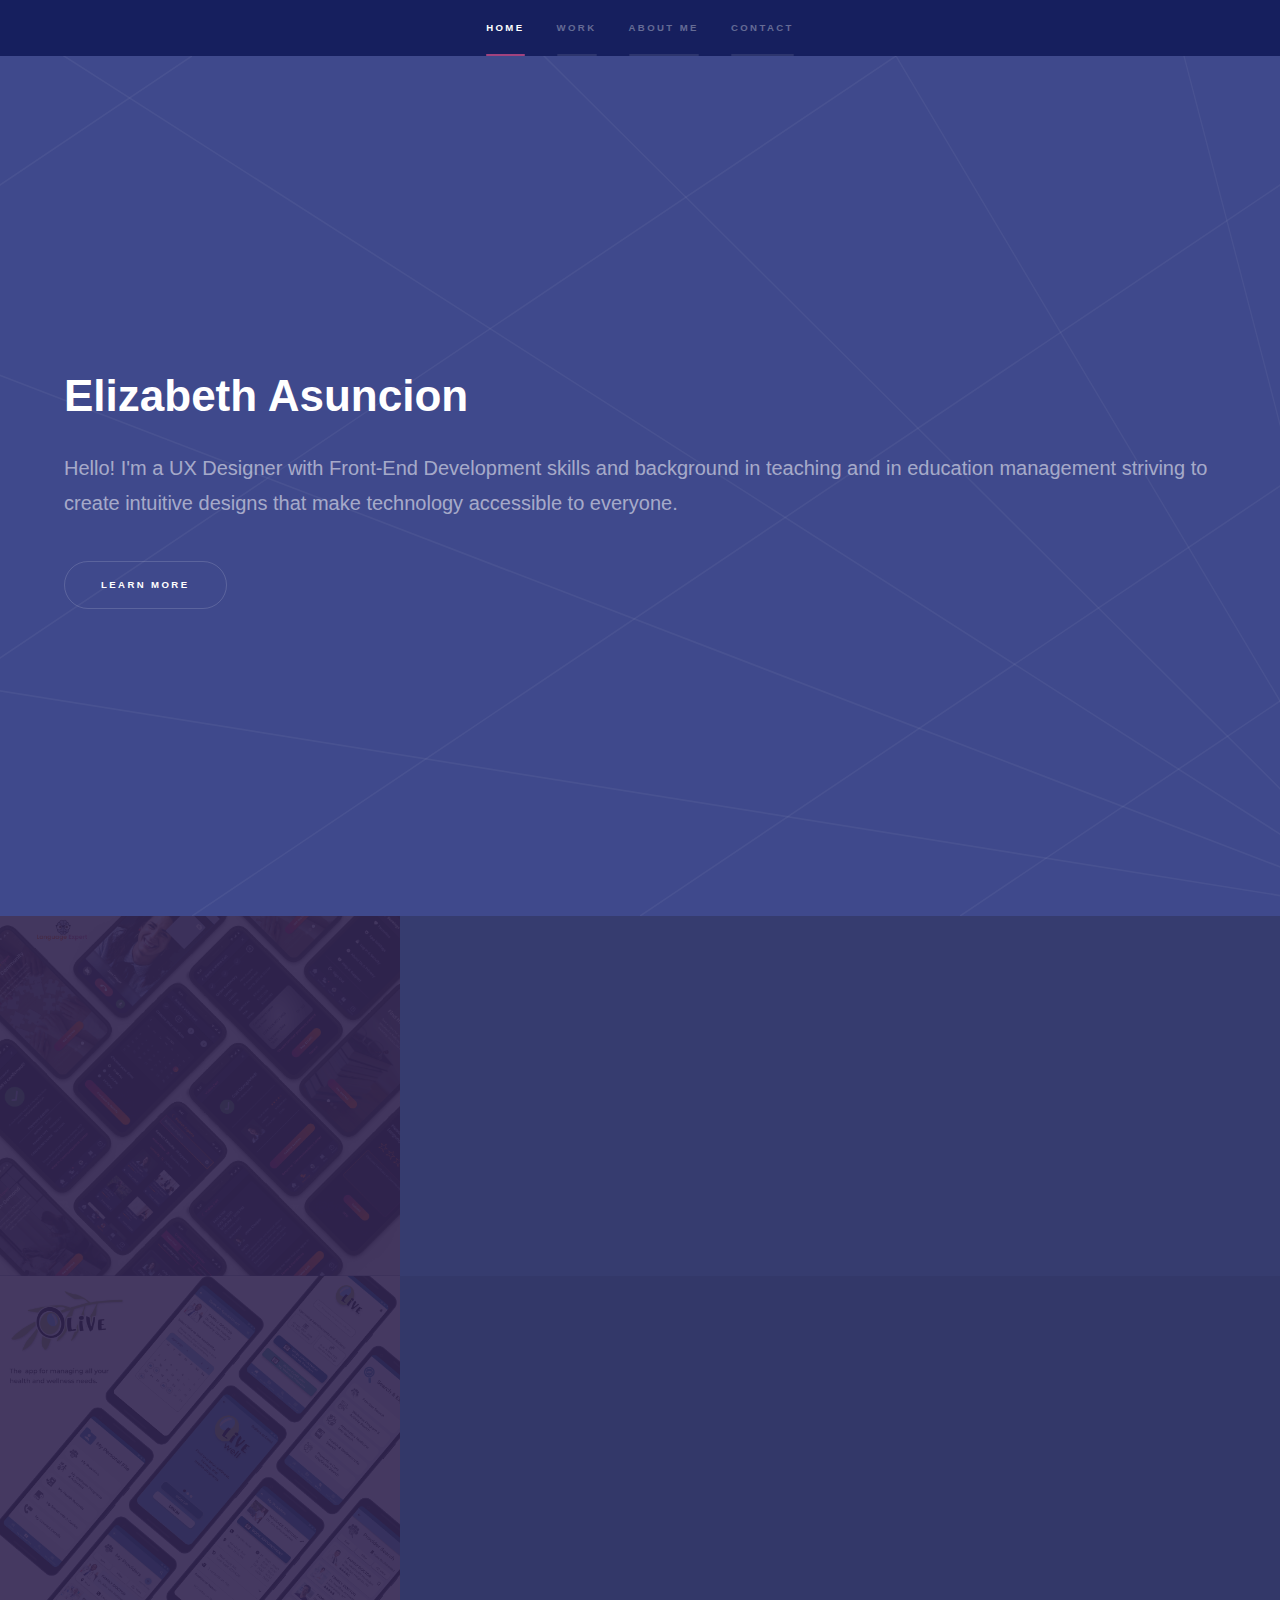
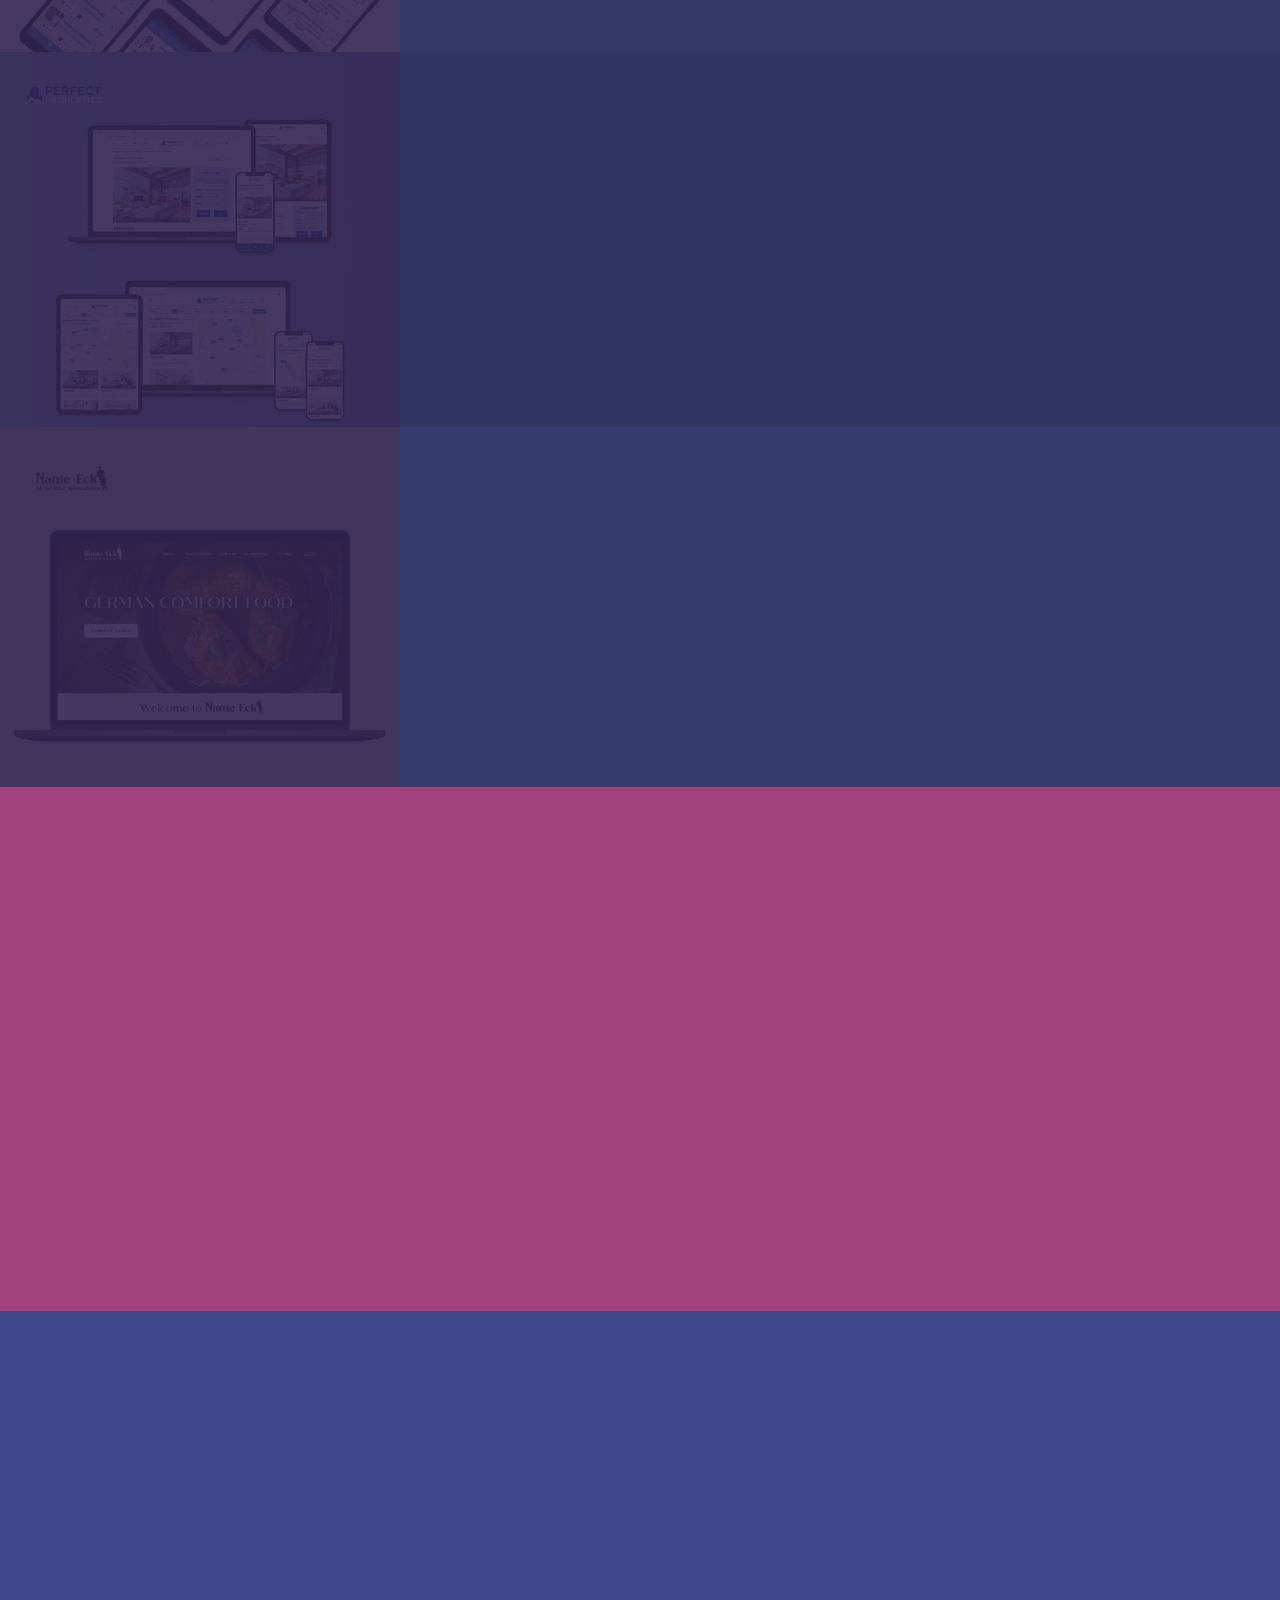
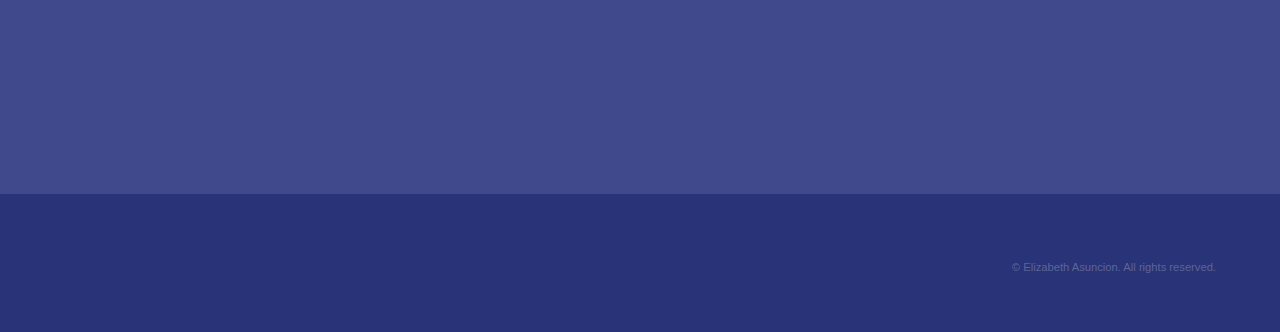
<file: index.html>
<!DOCTYPE HTML>
<!--
	Hyperspace by HTML5 UP
	html5up.net | @ajlkn
	Free for personal and commercial use under the CCA 3.0 license (html5up.net/license)
-->
<html>
	<head>
		<title>Elizabeth Asuncion-UX Designer</title>
		<meta charset="utf-8" />
		<meta name="viewport" content="width=device-width, initial-scale=1, user-scalable=no" />
		<link rel="stylesheet" href="assets/css/main.css" />
		<noscript><link rel="stylesheet" href="assets/css/noscript.css" /></noscript>
	</head>
	<body class="is-preload">

		<!-- Sidebar -->
			<section id="sidebar">
				<div class="inner">
					<nav>
						<ul>
							<li><a href="#intro">Home</a></li>
							<li><a href="#one">Work</a></li>
							<li><a href="#two">About Me</a></li>
							<li><a href="#three">Contact</a></li>
						</ul>
					</nav>
				</div>
			</section>

		<!-- Wrapper -->
			<div id="wrapper">

				<!-- Intro -->
					<section id="intro" class="wrapper style1 fullscreen fade-up">
						<div class="inner">
							<h1>Elizabeth Asuncion</h1>
							<p>Hello! I'm a UX Designer with Front-End Development skills and background in teaching and in education management striving to create intuitive designs that make technology accessible to everyone.</p>
							<ul class="actions">
								<li><a href="#one" class="button scrolly">Learn More</a></li>
							</ul>
						</div>
					</section>

				<!-- One -->
					<section id="one" class="wrapper style2 spotlights">
						<section>
							<a href="Language-Expert.html" class="image"><img src="images/pic03.png" alt="" data-position="25% 25%" /></a>
							<div class="content">
								<div class="inner">
									<h2>Language Expert</h2>
									<p>A responsive web app that enables business people and language learners to connect with and get support from language experts. It allows users to explore the experts' profiles, book appointments, and complete video calls with the experts.</p>
									<ul class="actions">
										<li><a href="Language-Expert.html" class="button">View Case Study</a></li>
			
								</div>
							</div>
						</section>
						<section>
							<a href="Olive.html" class="image"><img src="images/pic01.png" alt="" data-position="center center" /></a>
							<div class="content">
								<div class="inner">
									<h2>Olive</h2>
									<p>Olive is a health and wellness app that allows users to securely manage and search for health care providers, track both preventive and treatment appointments, receive reminders for appointments and recommended actions/activities, and search for wellness programs as part of a comprehensive preventive care program.</p>
									<ul class="actions">
										<li><a href="Olive.html" class="button">View Case Study</a></li>

									</ul>
								</div>
							</div>
						</section>
						<section>
							<a href="Perfect-Properties.html" class="image"><img src="images/pic02.png" alt="Language Expert" data-position="top left" /></a>
							<div class="content">
								<div class="inner">
									<h2>Perfect Properties</h2>
									<p>A responsive web app for people looking to buy, rent, and sell homes through an extensive database of residential properties and land. It allows users to explore comprehensive listing information and easily connect with agents, making property investment stress free and accessible for all types of investors.</p>
									<ul class="actions">
										<li><a href="Perfect-Properties.html" class="button">View Case Study</a></li>
									</ul>
								</div>
							</div>
						</section>
						<section>
							<a href="Nante-Eck.html" class="image"><img src="images/pic07.png" alt="Nante Eck" data-position="top left" /></a>
							<div class="content">
								<div class="inner">
									<h2>Nante Eck</h2>
									<p>A website redesign for Nante Eck, a historical restaurant in central Berlin, that allows potential customers to reserve tables, explore food menus, find directions, and get additional information about the restaurant.</p>
									<ul class="actions">
										<li><a href="Nante-Eck.html" class="button">View Case Study</a></li>
									</ul>
								</div>
							</div>
						</section>

					</section>

				<!-- Two -->
					<section id="two" class="wrapper style3 fade-up">
						<div class="inner">
							<h2>About Me</h2>
							<p>I'm a UX Designer with Front-End Development skills and background in teaching and in education management. As a language teacher, I'm focused on creating engaging learning experiences for students from widely diverse backgrounds, continuously adapting my lessons to meet changing needs and expectations. In UX Design and Web Development, I look forward to using the empathy, creativity, and agility that enable me to achieve my goals in teaching in order to create intuitive designs that make technology accessible to everyone, and a pleasure to use.<br /><br />Prior to switching over exclusively to teaching, I was the Director of Studies for a language academy that focused on corporate language training. During my time in management, I helped a small business grow from 10 to 65 teachers in about 5 years and was a key contributor to the reputation of our school as one of the best academies to work for in the city. I cultivated successful collaborations that resulted in lasting client relationships and dramatically improved employee retention rates. The experience I gained in balancing customer needs, employee satisfaction, and business objectives, will help me, as a UX Designer and Web Developer, not only in developing productive collaborations with different stakeholders, but also in creating products that meet both business goals and user needs.<br />

							</p>
							<ul class="actions">
								<!--<li><a href="documents/Asuncion Elizabeth_Resume_UX Designer.pdf" download="Asuncion_Elizabeth_Resume_UX" class="button icon solid fa-download">Download Résumé</a></li>-->
							</ul>
						</div>
					</section>

				<!-- Three -->
					<section id="three" class="wrapper style1 fade-up">
						<div class="inner">
							<h2>Contact</h2>
							<p>Let's work together!! I’m currently available for full-time, part-time, and freelance work, in the Berlin area or remotely, so please get in touch.</p>
								<section>
									<ul class="contact">
										<li>
											<h3>Location</h3>
											<span>Berlin, Germany</span>
										</li>
										<li>
											<h3>Email</h3>
											<a href="#">elizabeth.asuncion.ux@gmail.com</a>
										</li>

										<li>
											<h3>Social</h3>
											<ul class="icons">
												<li><a href="https://www.behance.net/elizabethasuncion" class="icon brands fa-behance"><span class="label">Behance</span></a></li>
												<li><a href="https://www.linkedin.com/in/elizabethasuncion/" class="icon brands fa-linkedin-in"><span class="label">Linked-In</span></a></li>
												<li><a href="https://github.com/elizabethasuncion" class="icon brands fa-github"><span class="label">GitHub</span></a></li>
											</ul>
										</li>
									</ul>
								</section>
							</div>
						</div>
					</section>

			</div>

		<!-- Footer -->
			<footer id="footer" class="wrapper style1-alt">
				<div class="inner">
						<p>&copy; Elizabeth Asuncion. All rights reserved.</p>
				</div>
			</footer>

		<!-- Scripts -->
			<script src="assets/js/jquery.min.js"></script>
			<script src="assets/js/jquery.scrollex.min.js"></script>
			<script src="assets/js/jquery.scrolly.min.js"></script>
			<script src="assets/js/browser.min.js"></script>
			<script src="assets/js/breakpoints.min.js"></script>
			<script src="assets/js/util.js"></script>
			<script src="assets/js/main.js"></script>

	</body>
</html>
</file>
<file: assets/css/noscript.css>
/*
	Hyperspace by HTML5 UP
	html5up.net | @ajlkn
	Free for personal and commercial use under the CCA 3.0 license (html5up.net/license)
*/

/* Spotlights */

	.spotlights > section > .image:before {
		opacity: 0 !important;
	}

	.spotlights > section > .content > .inner {
		-moz-transform: none !important;
		-webkit-transform: none !important;
		-ms-transform: none !important;
		transform: none !important;
		opacity: 1 !important;
	}

/* Wrapper */

	.wrapper > .inner {
		opacity: 1 !important;
		-moz-transform: none !important;
		-webkit-transform: none !important;
		-ms-transform: none !important;
		transform: none !important;
	}

/* Sidebar */

	#sidebar > .inner {
		opacity: 1 !important;
	}

	#sidebar nav > ul > li {
		-moz-transform: none !important;
		-webkit-transform: none !important;
		-ms-transform: none !important;
		transform: none !important;
		opacity: 1 !important;
	}
</file>
<file: assets/css/main.css>
@import url(fontawesome-all.min.css);

/*
	Hyperspace by HTML5 UP
	html5up.net | @ajlkn
	Free for personal and commercial use under the CCA 3.0 license (html5up.net/license)
*/

html, body, div, span, applet, object,
iframe, h1, h2, h3, h4, h5, h6, p, blockquote,
pre, a, abbr, acronym, address, big, cite,
code, del, dfn, em, img, ins, kbd, q, s, samp,
small, strike, strong, sub, sup, tt, var, b,
u, i, center, dl, dt, dd, ol, ul, li, fieldset,
form, label, legend, table, caption, tbody,
tfoot, thead, tr, th, td, article, aside,
canvas, details, embed, figure, figcaption,
footer, header, hgroup, menu, nav, output, ruby,
section, summary, time, mark, audio, video {
	margin: 0;
	padding: 0;
	border: 0;
	font-size: 100%;
	font: inherit;
	vertical-align: baseline;}

article, aside, details, figcaption, figure,
footer, header, hgroup, menu, nav, section {
	display: block;}

body {
	line-height: 1;
}

ol, ul {
	list-style: none;
}

blockquote, q {
	quotes: none;
}

	blockquote:before, blockquote:after, q:before, q:after {
		content: '';
		content: none;
	}

table {
	border-collapse: collapse;
	border-spacing: 0;
}

body {
	-webkit-text-size-adjust: none;
}

mark {
	background-color: transparent;
	color: inherit;
}

input::-moz-focus-inner {
	border: 0;
	padding: 0;
}

input, select, textarea {
	-moz-appearance: none;
	-webkit-appearance: none;
	-ms-appearance: none;
	appearance: none;
}

/* Basic */

	@-ms-viewport {
		width: device-width;
	}

	body {
		-ms-overflow-style: scrollbar;
	}

	@media screen and (max-width: 480px) {

		html, body {
			min-width: 320px;
		}

	}

	html {
		box-sizing: border-box;
	}

	*, *:before, *:after {
		box-sizing: inherit;
	}

	body {
		background: #161F5E;
	}

		body.is-preload *, body.is-preload *:before, body.is-preload *:after {
			-moz-animation: none !important;
			-webkit-animation: none !important;
			-ms-animation: none !important;
			animation: none !important;
			-moz-transition: none !important;
			-webkit-transition: none !important;
			-ms-transition: none !important;
			transition: none !important;
		}

/* Type */

	body, input, select, textarea {
		color: rgba(255, 255, 255, 0.55);
		font-family: Arial, Helvetica, sans-serif;
		font-size: 16.5pt;
		font-weight: normal;
		line-height: 1.75;
	}

		@media screen and (max-width: 1680px) {

			body, input, select, textarea {
				font-size: 13pt;
			}

		}

		@media screen and (max-width: 1280px) {

			body, input, select, textarea {
				font-size: 12pt;
			}

		}

		@media screen and (max-width: 360px) {

			body, input, select, textarea {
				font-size: 11pt;
			}

		}

	a {
		-moz-transition: color 0.2s ease, border-bottom-color 0.2s ease;
		-webkit-transition: color 0.2s ease, border-bottom-color 0.2s ease;
		-ms-transition: color 0.2s ease, border-bottom-color 0.2s ease;
		transition: color 0.2s ease, border-bottom-color 0.2s ease;
		border-bottom: dotted 1px rgba(255, 255, 255, 0.35);
		color: inherit;
		text-decoration: none;
	}

		a:hover {
			border-bottom-color: transparent;
			color: #ffffff;
		}

	strong, b {
		color: #ffffff;
		font-weight: bold;
	}

	em, i {
		font-style: italic;
	}

	p {
		margin: 0 0 2em 0;
	}

	h1, h2, h3, h4, h5, h6 {
		color: #ffffff;
		font-weight: bold;
		line-height: 1.5;
		margin: 0 0 0.5em 0;
	}

		h1 a, h2 a, h3 a, h4 a, h5 a, h6 a {
			color: inherit;
			text-decoration: none;
		}

	h1 {
		font-size: 2.75em;
	}

		h1.major {
			margin: 0 0 1.3em 0;
			position: relative;
			padding-bottom: 0.35em;
		}

			h1.major:after {
				background-image: -moz-linear-gradient(to right, #3F498C, #a1427e);
				background-image: -webkit-linear-gradient(to right, #3F498C, #a1427e);
				background-image: -ms-linear-gradient(to right, #3F498C, #a1427e);
				background-image: linear-gradient(to right, #3F498C, #a1427e);
				-moz-transition: max-width 0.2s ease;
				-webkit-transition: max-width 0.2s ease;
				-ms-transition: max-width 0.2s ease;
				transition: max-width 0.2s ease;
				border-radius: 0.2em;
				bottom: 0;
				content: '';
				height: 0.05em;
				position: absolute;
				right: 0;
				width: 100%;
			}

	h2 {
		font-size: 1.75em;
	}

	h3 {
		font-size: 1.1em;
	}

	h4 {
		font-size: 1em;
	}

	h5 {
		font-size: 0.8em;
	}

	h6 {
		font-size: 0.6em;
	}

	@media screen and (max-width: 736px) {

		h1 {
			font-size: 2em;
		}

		h2 {
			font-size: 1.25em;
		}

		h3 {
			font-size: 1em;
		}

		h4 {
			font-size: 0.8em;
		}

		h5 {
			font-size: 0.6em;
		}

		h6 {
			font-size: 0.6em;
		}

	}

	sub {
		font-size: 0.8em;
		position: relative;
		top: 0.5em;
	}

	sup {
		font-size: 0.8em;
		position: relative;
		top: -0.5em;
	}

	blockquote {
		border-left: solid 4px rgba(255, 255, 255, 0.15);
		font-style: italic;
		margin: 0 0 2em 0;
		padding: 0.5em 0 0.5em 2em;
	}

	code {
		background: rgba(255, 255, 255, 0.05);
		border-radius: 0.25em;
		border: solid 1px rgba(255, 255, 255, 0.15);
		font-family: "Courier New", monospace;
		font-size: 0.9em;
		margin: 0 0.25em;
		padding: 0.25em 0.65em;
	}

	pre {
		-webkit-overflow-scrolling: touch;
		font-family: "Courier New", monospace;
		font-size: 0.9em;
		margin: 0 0 2em 0;
	}

		pre code {
			display: block;
			line-height: 1.75em;
			padding: 1em 1.5em;
			overflow-x: auto;
		}

	hr {
		border: 0;
		border-bottom: solid 1px rgba(255, 255, 255, 0.15);
		margin: 2em 0;
	}

		hr.major {
			margin: 3em 0;
		}

	.align-left {
		text-align: left;
	}

	.align-center {
		text-align: center;
	}

	.align-right {
		text-align: right;
	}

/* Row */

	.row {
		display: flex;
		flex-wrap: wrap;
		box-sizing: border-box;
		align-items: stretch;
	}

		.row > * {
			box-sizing: border-box;
		}

		.row.gtr-uniform > * > :last-child {
			margin-bottom: 0;
		}

		.row.aln-left {
			justify-content: flex-start;
		}

		.row.aln-center {
			justify-content: center;
		}

		.row.aln-right {
			justify-content: flex-end;
		}

		.row.aln-top {
			align-items: flex-start;
		}

		.row.aln-middle {
			align-items: center;
		}

		.row.aln-bottom {
			align-items: flex-end;
		}

		.row > .imp {
			order: -1;
		}

		.row > .col-1 {
			width: 8.33333%;
		}

		.row > .off-1 {
			margin-left: 8.33333%;
		}

		.row > .col-2 {
			width: 16.66667%;
		}

		.row > .off-2 {
			margin-left: 16.66667%;
		}

		.row > .col-3 {
			width: 25%;
		}

		.row > .off-3 {
			margin-left: 25%;
		}

		.row > .col-4 {
			width: 33.33333%;
		}

		.row > .off-4 {
			margin-left: 33.33333%;
		}

		.row > .col-5 {
			width: 41.66667%;
		}

		.row > .off-5 {
			margin-left: 41.66667%;
		}

		.row > .col-6 {
			width: 50%;
		}

		.row > .off-6 {
			margin-left: 50%;
		}

		.row > .col-7 {
			width: 58.33333%;
		}

		.row > .off-7 {
			margin-left: 58.33333%;
		}

		.row > .col-8 {
			width: 66.66667%;
		}

		.row > .off-8 {
			margin-left: 66.66667%;
		}

		.row > .col-9 {
			width: 75%;
		}

		.row > .off-9 {
			margin-left: 75%;
		}

		.row > .col-10 {
			width: 83.33333%;
		}

		.row > .off-10 {
			margin-left: 83.33333%;
		}

		.row > .col-11 {
			width: 91.66667%;
		}

		.row > .off-11 {
			margin-left: 91.66667%;
		}

		.row > .col-12 {
			width: 100%;
		}

		.row > .off-12 {
			margin-left: 100%;
		}

		.row.gtr-0 {
			margin-top: 0;
			margin-left: 0em;
		}

			.row.gtr-0 > * {
				padding: 0 0 0 0em;
			}

			.row.gtr-0.gtr-uniform {
				margin-top: 0em;
			}

				.row.gtr-0.gtr-uniform > * {
					padding-top: 0em;
				}

		.row.gtr-25 {
			margin-top: 0;
			margin-left: -0.375em;
		}

			.row.gtr-25 > * {
				padding: 0 0 0 0.375em;
			}

			.row.gtr-25.gtr-uniform {
				margin-top: -0.375em;
			}

				.row.gtr-25.gtr-uniform > * {
					padding-top: 0.375em;
				}

		.row.gtr-50 {
			margin-top: 0;
			margin-left: -0.75em;
		}

			.row.gtr-50 > * {
				padding: 0 0 0 0.75em;
			}

			.row.gtr-50.gtr-uniform {
				margin-top: -0.75em;
			}

				.row.gtr-50.gtr-uniform > * {
					padding-top: 0.75em;
				}

		.row {
			margin-top: 0;
			margin-left: -1.5em;
		}

			.row > * {
				padding: 0 0 0 1.5em;
			}

			.row.gtr-uniform {
				margin-top: -1.5em;
			}

				.row.gtr-uniform > * {
					padding-top: 1.5em;
				}

		.row.gtr-150 {
			margin-top: 0;
			margin-left: -2.25em;
		}

			.row.gtr-150 > * {
				padding: 0 0 0 2.25em;
			}

			.row.gtr-150.gtr-uniform {
				margin-top: -2.25em;
			}

				.row.gtr-150.gtr-uniform > * {
					padding-top: 2.25em;
				}

		.row.gtr-200 {
			margin-top: 0;
			margin-left: -3em;
		}

			.row.gtr-200 > * {
				padding: 0 0 0 3em;
			}

			.row.gtr-200.gtr-uniform {
				margin-top: -3em;
			}

				.row.gtr-200.gtr-uniform > * {
					padding-top: 3em;
				}

		@media screen and (max-width: 1680px) {

			.row {
				display: flex;
				flex-wrap: wrap;
				box-sizing: border-box;
				align-items: stretch;
			}

				.row > * {
					box-sizing: border-box;
				}

				.row.gtr-uniform > * > :last-child {
					margin-bottom: 0;
				}

				.row.aln-left {
					justify-content: flex-start;
				}

				.row.aln-center {
					justify-content: center;
				}

				.row.aln-right {
					justify-content: flex-end;
				}

				.row.aln-top {
					align-items: flex-start;
				}

				.row.aln-middle {
					align-items: center;
				}

				.row.aln-bottom {
					align-items: flex-end;
				}

				.row > .imp-xlarge {
					order: -1;
				}

				.row > .col-1-xlarge {
					width: 8.33333%;
				}

				.row > .off-1-xlarge {
					margin-left: 8.33333%;
				}

				.row > .col-2-xlarge {
					width: 16.66667%;
				}

				.row > .off-2-xlarge {
					margin-left: 16.66667%;
				}

				.row > .col-3-xlarge {
					width: 25%;
				}

				.row > .off-3-xlarge {
					margin-left: 25%;
				}

				.row > .col-4-xlarge {
					width: 33.33333%;
				}

				.row > .off-4-xlarge {
					margin-left: 33.33333%;
				}

				.row > .col-5-xlarge {
					width: 41.66667%;
				}

				.row > .off-5-xlarge {
					margin-left: 41.66667%;
				}

				.row > .col-6-xlarge {
					width: 50%;
				}

				.row > .off-6-xlarge {
					margin-left: 50%;
				}

				.row > .col-7-xlarge {
					width: 58.33333%;
				}

				.row > .off-7-xlarge {
					margin-left: 58.33333%;
				}

				.row > .col-8-xlarge {
					width: 66.66667%;
				}

				.row > .off-8-xlarge {
					margin-left: 66.66667%;
				}

				.row > .col-9-xlarge {
					width: 75%;
				}

				.row > .off-9-xlarge {
					margin-left: 75%;
				}

				.row > .col-10-xlarge {
					width: 83.33333%;
				}

				.row > .off-10-xlarge {
					margin-left: 83.33333%;
				}

				.row > .col-11-xlarge {
					width: 91.66667%;
				}

				.row > .off-11-xlarge {
					margin-left: 91.66667%;
				}

				.row > .col-12-xlarge {
					width: 100%;
				}

				.row > .off-12-xlarge {
					margin-left: 100%;
				}

				.row.gtr-0 {
					margin-top: 0;
					margin-left: 0em;
				}

					.row.gtr-0 > * {
						padding: 0 0 0 0em;
					}

					.row.gtr-0.gtr-uniform {
						margin-top: 0em;
					}

						.row.gtr-0.gtr-uniform > * {
							padding-top: 0em;
						}

				.row.gtr-25 {
					margin-top: 0;
					margin-left: -0.375em;
				}

					.row.gtr-25 > * {
						padding: 0 0 0 0.375em;
					}

					.row.gtr-25.gtr-uniform {
						margin-top: -0.375em;
					}

						.row.gtr-25.gtr-uniform > * {
							padding-top: 0.375em;
						}

				.row.gtr-50 {
					margin-top: 0;
					margin-left: -0.75em;
				}

					.row.gtr-50 > * {
						padding: 0 0 0 0.75em;
					}

					.row.gtr-50.gtr-uniform {
						margin-top: -0.75em;
					}

						.row.gtr-50.gtr-uniform > * {
							padding-top: 0.75em;
						}

				.row {
					margin-top: 0;
					margin-left: -1.5em;
				}

					.row > * {
						padding: 0 0 0 1.5em;
					}

					.row.gtr-uniform {
						margin-top: -1.5em;
					}

						.row.gtr-uniform > * {
							padding-top: 1.5em;
						}

				.row.gtr-150 {
					margin-top: 0;
					margin-left: -2.25em;
				}

					.row.gtr-150 > * {
						padding: 0 0 0 2.25em;
					}

					.row.gtr-150.gtr-uniform {
						margin-top: -2.25em;
					}

						.row.gtr-150.gtr-uniform > * {
							padding-top: 2.25em;
						}

				.row.gtr-200 {
					margin-top: 0;
					margin-left: -3em;
				}

					.row.gtr-200 > * {
						padding: 0 0 0 3em;
					}

					.row.gtr-200.gtr-uniform {
						margin-top: -3em;
					}

						.row.gtr-200.gtr-uniform > * {
							padding-top: 3em;
						}

		}

		@media screen and (max-width: 1280px) {

			.row {
				display: flex;
				flex-wrap: wrap;
				box-sizing: border-box;
				align-items: stretch;
			}

				.row > * {
					box-sizing: border-box;
				}

				.row.gtr-uniform > * > :last-child {
					margin-bottom: 0;
				}

				.row.aln-left {
					justify-content: flex-start;
				}

				.row.aln-center {
					justify-content: center;
				}

				.row.aln-right {
					justify-content: flex-end;
				}

				.row.aln-top {
					align-items: flex-start;
				}

				.row.aln-middle {
					align-items: center;
				}

				.row.aln-bottom {
					align-items: flex-end;
				}

				.row > .imp-large {
					order: -1;
				}

				.row > .col-1-large {
					width: 8.33333%;
				}

				.row > .off-1-large {
					margin-left: 8.33333%;
				}

				.row > .col-2-large {
					width: 16.66667%;
				}

				.row > .off-2-large {
					margin-left: 16.66667%;
				}

				.row > .col-3-large {
					width: 25%;
				}

				.row > .off-3-large {
					margin-left: 25%;
				}

				.row > .col-4-large {
					width: 33.33333%;
				}

				.row > .off-4-large {
					margin-left: 33.33333%;
				}

				.row > .col-5-large {
					width: 41.66667%;
				}

				.row > .off-5-large {
					margin-left: 41.66667%;
				}

				.row > .col-6-large {
					width: 50%;
				}

				.row > .off-6-large {
					margin-left: 50%;
				}

				.row > .col-7-large {
					width: 58.33333%;
				}

				.row > .off-7-large {
					margin-left: 58.33333%;
				}

				.row > .col-8-large {
					width: 66.66667%;
				}

				.row > .off-8-large {
					margin-left: 66.66667%;
				}

				.row > .col-9-large {
					width: 75%;
				}

				.row > .off-9-large {
					margin-left: 75%;
				}

				.row > .col-10-large {
					width: 83.33333%;
				}

				.row > .off-10-large {
					margin-left: 83.33333%;
				}

				.row > .col-11-large {
					width: 91.66667%;
				}

				.row > .off-11-large {
					margin-left: 91.66667%;
				}

				.row > .col-12-large {
					width: 100%;
				}

				.row > .off-12-large {
					margin-left: 100%;
				}

				.row.gtr-0 {
					margin-top: 0;
					margin-left: 0em;
				}

					.row.gtr-0 > * {
						padding: 0 0 0 0em;
					}

					.row.gtr-0.gtr-uniform {
						margin-top: 0em;
					}

						.row.gtr-0.gtr-uniform > * {
							padding-top: 0em;
						}

				.row.gtr-25 {
					margin-top: 0;
					margin-left: -0.375em;
				}

					.row.gtr-25 > * {
						padding: 0 0 0 0.375em;
					}

					.row.gtr-25.gtr-uniform {
						margin-top: -0.375em;
					}

						.row.gtr-25.gtr-uniform > * {
							padding-top: 0.375em;
						}

				.row.gtr-50 {
					margin-top: 0;
					margin-left: -0.75em;
				}

					.row.gtr-50 > * {
						padding: 0 0 0 0.75em;
					}

					.row.gtr-50.gtr-uniform {
						margin-top: -0.75em;
					}

						.row.gtr-50.gtr-uniform > * {
							padding-top: 0.75em;
						}

				.row {
					margin-top: 0;
					margin-left: -1.5em;
				}

					.row > * {
						padding: 0 0 0 1.5em;
					}

					.row.gtr-uniform {
						margin-top: -1.5em;
					}

						.row.gtr-uniform > * {
							padding-top: 1.5em;
						}

				.row.gtr-150 {
					margin-top: 0;
					margin-left: -2.25em;
				}

					.row.gtr-150 > * {
						padding: 0 0 0 2.25em;
					}

					.row.gtr-150.gtr-uniform {
						margin-top: -2.25em;
					}

						.row.gtr-150.gtr-uniform > * {
							padding-top: 2.25em;
						}

				.row.gtr-200 {
					margin-top: 0;
					margin-left: -3em;
				}

					.row.gtr-200 > * {
						padding: 0 0 0 3em;
					}

					.row.gtr-200.gtr-uniform {
						margin-top: -3em;
					}

						.row.gtr-200.gtr-uniform > * {
							padding-top: 3em;
						}

		}

		@media screen and (max-width: 980px) {

			.row {
				display: flex;
				flex-wrap: wrap;
				box-sizing: border-box;
				align-items: stretch;
			}

				.row > * {
					box-sizing: border-box;
				}

				.row.gtr-uniform > * > :last-child {
					margin-bottom: 0;
				}

				.row.aln-left {
					justify-content: flex-start;
				}

				.row.aln-center {
					justify-content: center;
				}

				.row.aln-right {
					justify-content: flex-end;
				}

				.row.aln-top {
					align-items: flex-start;
				}

				.row.aln-middle {
					align-items: center;
				}

				.row.aln-bottom {
					align-items: flex-end;
				}

				.row > .imp-medium {
					order: -1;
				}

				.row > .col-1-medium {
					width: 8.33333%;
				}

				.row > .off-1-medium {
					margin-left: 8.33333%;
				}

				.row > .col-2-medium {
					width: 16.66667%;
				}

				.row > .off-2-medium {
					margin-left: 16.66667%;
				}

				.row > .col-3-medium {
					width: 25%;
				}

				.row > .off-3-medium {
					margin-left: 25%;
				}

				.row > .col-4-medium {
					width: 33.33333%;
				}

				.row > .off-4-medium {
					margin-left: 33.33333%;
				}

				.row > .col-5-medium {
					width: 41.66667%;
				}

				.row > .off-5-medium {
					margin-left: 41.66667%;
				}

				.row > .col-6-medium {
					width: 50%;
				}

				.row > .off-6-medium {
					margin-left: 50%;
				}

				.row > .col-7-medium {
					width: 58.33333%;
				}

				.row > .off-7-medium {
					margin-left: 58.33333%;
				}

				.row > .col-8-medium {
					width: 66.66667%;
				}

				.row > .off-8-medium {
					margin-left: 66.66667%;
				}

				.row > .col-9-medium {
					width: 75%;
				}

				.row > .off-9-medium {
					margin-left: 75%;
				}

				.row > .col-10-medium {
					width: 83.33333%;
				}

				.row > .off-10-medium {
					margin-left: 83.33333%;
				}

				.row > .col-11-medium {
					width: 91.66667%;
				}

				.row > .off-11-medium {
					margin-left: 91.66667%;
				}

				.row > .col-12-medium {
					width: 100%;
				}

				.row > .off-12-medium {
					margin-left: 100%;
				}

				.row.gtr-0 {
					margin-top: 0;
					margin-left: 0em;
				}

					.row.gtr-0 > * {
						padding: 0 0 0 0em;
					}

					.row.gtr-0.gtr-uniform {
						margin-top: 0em;
					}

						.row.gtr-0.gtr-uniform > * {
							padding-top: 0em;
						}

				.row.gtr-25 {
					margin-top: 0;
					margin-left: -0.375em;
				}

					.row.gtr-25 > * {
						padding: 0 0 0 0.375em;
					}

					.row.gtr-25.gtr-uniform {
						margin-top: -0.375em;
					}

						.row.gtr-25.gtr-uniform > * {
							padding-top: 0.375em;
						}

				.row.gtr-50 {
					margin-top: 0;
					margin-left: -0.75em;
				}

					.row.gtr-50 > * {
						padding: 0 0 0 0.75em;
					}

					.row.gtr-50.gtr-uniform {
						margin-top: -0.75em;
					}

						.row.gtr-50.gtr-uniform > * {
							padding-top: 0.75em;
						}

				.row {
					margin-top: 0;
					margin-left: -1.5em;
				}

					.row > * {
						padding: 0 0 0 1.5em;
					}

					.row.gtr-uniform {
						margin-top: -1.5em;
					}

						.row.gtr-uniform > * {
							padding-top: 1.5em;
						}

				.row.gtr-150 {
					margin-top: 0;
					margin-left: -2.25em;
				}

					.row.gtr-150 > * {
						padding: 0 0 0 2.25em;
					}

					.row.gtr-150.gtr-uniform {
						margin-top: -2.25em;
					}

						.row.gtr-150.gtr-uniform > * {
							padding-top: 2.25em;
						}

				.row.gtr-200 {
					margin-top: 0;
					margin-left: -3em;
				}

					.row.gtr-200 > * {
						padding: 0 0 0 3em;
					}

					.row.gtr-200.gtr-uniform {
						margin-top: -3em;
					}

						.row.gtr-200.gtr-uniform > * {
							padding-top: 3em;
						}

		}

		@media screen and (max-width: 736px) {

			.row {
				display: flex;
				flex-wrap: wrap;
				box-sizing: border-box;
				align-items: stretch;
			}

				.row > * {
					box-sizing: border-box;
				}

				.row.gtr-uniform > * > :last-child {
					margin-bottom: 0;
				}

				.row.aln-left {
					justify-content: flex-start;
				}

				.row.aln-center {
					justify-content: center;
				}

				.row.aln-right {
					justify-content: flex-end;
				}

				.row.aln-top {
					align-items: flex-start;
				}

				.row.aln-middle {
					align-items: center;
				}

				.row.aln-bottom {
					align-items: flex-end;
				}

				.row > .imp-small {
					order: -1;
				}

				.row > .col-1-small {
					width: 8.33333%;
				}

				.row > .off-1-small {
					margin-left: 8.33333%;
				}

				.row > .col-2-small {
					width: 16.66667%;
				}

				.row > .off-2-small {
					margin-left: 16.66667%;
				}

				.row > .col-3-small {
					width: 25%;
				}

				.row > .off-3-small {
					margin-left: 25%;
				}

				.row > .col-4-small {
					width: 33.33333%;
				}

				.row > .off-4-small {
					margin-left: 33.33333%;
				}

				.row > .col-5-small {
					width: 41.66667%;
				}

				.row > .off-5-small {
					margin-left: 41.66667%;
				}

				.row > .col-6-small {
					width: 50%;
				}

				.row > .off-6-small {
					margin-left: 50%;
				}

				.row > .col-7-small {
					width: 58.33333%;
				}

				.row > .off-7-small {
					margin-left: 58.33333%;
				}

				.row > .col-8-small {
					width: 66.66667%;
				}

				.row > .off-8-small {
					margin-left: 66.66667%;
				}

				.row > .col-9-small {
					width: 75%;
				}

				.row > .off-9-small {
					margin-left: 75%;
				}

				.row > .col-10-small {
					width: 83.33333%;
				}

				.row > .off-10-small {
					margin-left: 83.33333%;
				}

				.row > .col-11-small {
					width: 91.66667%;
				}

				.row > .off-11-small {
					margin-left: 91.66667%;
				}

				.row > .col-12-small {
					width: 100%;
				}

				.row > .off-12-small {
					margin-left: 100%;
				}

				.row.gtr-0 {
					margin-top: 0;
					margin-left: 0em;
				}

					.row.gtr-0 > * {
						padding: 0 0 0 0em;
					}

					.row.gtr-0.gtr-uniform {
						margin-top: 0em;
					}

						.row.gtr-0.gtr-uniform > * {
							padding-top: 0em;
						}

				.row.gtr-25 {
					margin-top: 0;
					margin-left: -0.375em;
				}

					.row.gtr-25 > * {
						padding: 0 0 0 0.375em;
					}

					.row.gtr-25.gtr-uniform {
						margin-top: -0.375em;
					}

						.row.gtr-25.gtr-uniform > * {
							padding-top: 0.375em;
						}

				.row.gtr-50 {
					margin-top: 0;
					margin-left: -0.75em;
				}

					.row.gtr-50 > * {
						padding: 0 0 0 0.75em;
					}

					.row.gtr-50.gtr-uniform {
						margin-top: -0.75em;
					}

						.row.gtr-50.gtr-uniform > * {
							padding-top: 0.75em;
						}

				.row {
					margin-top: 0;
					margin-left: -1.5em;
				}

					.row > * {
						padding: 0 0 0 1.5em;
					}

					.row.gtr-uniform {
						margin-top: -1.5em;
					}

						.row.gtr-uniform > * {
							padding-top: 1.5em;
						}

				.row.gtr-150 {
					margin-top: 0;
					margin-left: -2.25em;
				}

					.row.gtr-150 > * {
						padding: 0 0 0 2.25em;
					}

					.row.gtr-150.gtr-uniform {
						margin-top: -2.25em;
					}

						.row.gtr-150.gtr-uniform > * {
							padding-top: 2.25em;
						}

				.row.gtr-200 {
					margin-top: 0;
					margin-left: -3em;
				}

					.row.gtr-200 > * {
						padding: 0 0 0 3em;
					}

					.row.gtr-200.gtr-uniform {
						margin-top: -3em;
					}

						.row.gtr-200.gtr-uniform > * {
							padding-top: 3em;
						}

		}

		@media screen and (max-width: 480px) {

			.row {
				display: flex;
				flex-wrap: wrap;
				box-sizing: border-box;
				align-items: stretch;
			}

				.row > * {
					box-sizing: border-box;
				}

				.row.gtr-uniform > * > :last-child {
					margin-bottom: 0;
				}

				.row.aln-left {
					justify-content: flex-start;
				}

				.row.aln-center {
					justify-content: center;
				}

				.row.aln-right {
					justify-content: flex-end;
				}

				.row.aln-top {
					align-items: flex-start;
				}

				.row.aln-middle {
					align-items: center;
				}

				.row.aln-bottom {
					align-items: flex-end;
				}

				.row > .imp-xsmall {
					order: -1;
				}

				.row > .col-1-xsmall {
					width: 8.33333%;
				}

				.row > .off-1-xsmall {
					margin-left: 8.33333%;
				}

				.row > .col-2-xsmall {
					width: 16.66667%;
				}

				.row > .off-2-xsmall {
					margin-left: 16.66667%;
				}

				.row > .col-3-xsmall {
					width: 25%;
				}

				.row > .off-3-xsmall {
					margin-left: 25%;
				}

				.row > .col-4-xsmall {
					width: 33.33333%;
				}

				.row > .off-4-xsmall {
					margin-left: 33.33333%;
				}

				.row > .col-5-xsmall {
					width: 41.66667%;
				}

				.row > .off-5-xsmall {
					margin-left: 41.66667%;
				}

				.row > .col-6-xsmall {
					width: 50%;
				}

				.row > .off-6-xsmall {
					margin-left: 50%;
				}

				.row > .col-7-xsmall {
					width: 58.33333%;
				}

				.row > .off-7-xsmall {
					margin-left: 58.33333%;
				}

				.row > .col-8-xsmall {
					width: 66.66667%;
				}

				.row > .off-8-xsmall {
					margin-left: 66.66667%;
				}

				.row > .col-9-xsmall {
					width: 75%;
				}

				.row > .off-9-xsmall {
					margin-left: 75%;
				}

				.row > .col-10-xsmall {
					width: 83.33333%;
				}

				.row > .off-10-xsmall {
					margin-left: 83.33333%;
				}

				.row > .col-11-xsmall {
					width: 91.66667%;
				}

				.row > .off-11-xsmall {
					margin-left: 91.66667%;
				}

				.row > .col-12-xsmall {
					width: 100%;
				}

				.row > .off-12-xsmall {
					margin-left: 100%;
				}

				.row.gtr-0 {
					margin-top: 0;
					margin-left: 0em;
				}

					.row.gtr-0 > * {
						padding: 0 0 0 0em;
					}

					.row.gtr-0.gtr-uniform {
						margin-top: 0em;
					}

						.row.gtr-0.gtr-uniform > * {
							padding-top: 0em;
						}

				.row.gtr-25 {
					margin-top: 0;
					margin-left: -0.375em;
				}

					.row.gtr-25 > * {
						padding: 0 0 0 0.375em;
					}

					.row.gtr-25.gtr-uniform {
						margin-top: -0.375em;
					}

						.row.gtr-25.gtr-uniform > * {
							padding-top: 0.375em;
						}

				.row.gtr-50 {
					margin-top: 0;
					margin-left: -0.75em;
				}

					.row.gtr-50 > * {
						padding: 0 0 0 0.75em;
					}

					.row.gtr-50.gtr-uniform {
						margin-top: -0.75em;
					}

						.row.gtr-50.gtr-uniform > * {
							padding-top: 0.75em;
						}

				.row {
					margin-top: 0;
					margin-left: -1.5em;
				}

					.row > * {
						padding: 0 0 0 1.5em;
					}

					.row.gtr-uniform {
						margin-top: -1.5em;
					}

						.row.gtr-uniform > * {
							padding-top: 1.5em;
						}

				.row.gtr-150 {
					margin-top: 0;
					margin-left: -2.25em;
				}

					.row.gtr-150 > * {
						padding: 0 0 0 2.25em;
					}

					.row.gtr-150.gtr-uniform {
						margin-top: -2.25em;
					}

						.row.gtr-150.gtr-uniform > * {
							padding-top: 2.25em;
						}

				.row.gtr-200 {
					margin-top: 0;
					margin-left: -3em;
				}

					.row.gtr-200 > * {
						padding: 0 0 0 3em;
					}

					.row.gtr-200.gtr-uniform {
						margin-top: -3em;
					}

						.row.gtr-200.gtr-uniform > * {
							padding-top: 3em;
						}

		}

/* Box */

	.box {
		border-radius: 0.25em;
		border: solid 1px rgba(255, 255, 255, 0.15);
		margin-bottom: 2em;
		padding: 1.5em;
	}

		.box > :last-child,
		.box > :last-child > :last-child,
		.box > :last-child > :last-child > :last-child {
			margin-bottom: 0;
		}

		.box.alt {
			border: 0;
			border-radius: 0;
			padding: 0;
		}

/* Button */

	input[type="submit"],
	input[type="reset"],
	input[type="button"],
	button,
	.button {
		-moz-appearance: none;
		-webkit-appearance: none;
		-ms-appearance: none;
		appearance: none;
		-moz-transition: border-color 0.2s ease;
		-webkit-transition: border-color 0.2s ease;
		-ms-transition: border-color 0.2s ease;
		transition: border-color 0.2s ease;
		background-color: transparent;
		border: solid 1px !important;
		border-color: rgba(255, 255, 255, 0.15) !important;
		border-radius: 3em;
		color: #ffffff !important;
		cursor: pointer;
		display: inline-block;
		font-size: 0.6em;
		font-weight: bold;
		height: calc(4.75em + 2px);
		letter-spacing: 0.25em;
		line-height: 4.75em;
		outline: 0;
		padding: 0 3.75em;
		position: relative;
		text-align: center;
		text-decoration: none;
		text-transform: uppercase;
		white-space: nowrap;
	}

		input[type="submit"]:after,
		input[type="reset"]:after,
		input[type="button"]:after,
		button:after,
		.button:after {
			-moz-transform: scale(0.25);
			-webkit-transform: scale(0.25);
			-ms-transform: scale(0.25);
			transform: scale(0.25);
			pointer-events: none;
			-moz-transition: opacity 0.2s ease, -moz-transform 0.2s ease;
			-webkit-transition: opacity 0.2s ease, -webkit-transform 0.2s ease;
			-ms-transition: opacity 0.2s ease, -ms-transform 0.2s ease;
			transition: opacity 0.2s ease, transform 0.2s ease;
			background: #ffffff;
			border-radius: 3em;
			content: '';
			height: 100%;
			left: 0;
			opacity: 0;
			position: absolute;
			top: 0;
			width: 100%;
		}

		input[type="submit"].icon:before,
		input[type="reset"].icon:before,
		input[type="button"].icon:before,
		button.icon:before,
		.button.icon:before {
			margin-right: 0.75em;
		}

		input[type="submit"].fit,
		input[type="reset"].fit,
		input[type="button"].fit,
		button.fit,
		.button.fit {
			width: 100%;
		}

		input[type="submit"].small,
		input[type="reset"].small,
		input[type="button"].small,
		button.small,
		.button.small {
			font-size: 0.4em;
		}

		input[type="submit"].large,
		input[type="reset"].large,
		input[type="button"].large,
		button.large,
		.button.large {
			font-size: 0.8em;
		}

		input[type="submit"].primary,
		input[type="reset"].primary,
		input[type="button"].primary,
		button.primary,
		.button.primary {
			background-color: #ffffff;
			color: #161F5E !important;
		}

			input[type="submit"].primary:after,
			input[type="reset"].primary:after,
			input[type="button"].primary:after,
			button.primary:after,
			.button.primary:after {
				display: none;
			}

		input[type="submit"].disabled, input[type="submit"]:disabled,
		input[type="reset"].disabled,
		input[type="reset"]:disabled,
		input[type="button"].disabled,
		input[type="button"]:disabled,
		button.disabled,
		button:disabled,
		.button.disabled,
		.button:disabled {
			cursor: default;
			opacity: 0.5;
			pointer-events: none;
		}

		input[type="submit"]:hover,
		input[type="reset"]:hover,
		input[type="button"]:hover,
		button:hover,
		.button:hover {
			border-color: rgba(255, 255, 255, 0.55) !important;
		}

			input[type="submit"]:hover:after,
			input[type="reset"]:hover:after,
			input[type="button"]:hover:after,
			button:hover:after,
			.button:hover:after {
				opacity: 0.05;
				-moz-transform: scale(1);
				-webkit-transform: scale(1);
				-ms-transform: scale(1);
				transform: scale(1);
			}

			input[type="submit"]:hover:active,
			input[type="reset"]:hover:active,
			input[type="button"]:hover:active,
			button:hover:active,
			.button:hover:active {
				border-color: #ffffff !important;
			}

				input[type="submit"]:hover:active:after,
				input[type="reset"]:hover:active:after,
				input[type="button"]:hover:active:after,
				button:hover:active:after,
				.button:hover:active:after {
					opacity: 0.1;
				}

/* Features */

	.features {
		display: -moz-flex;
		display: -webkit-flex;
		display: -ms-flex;
		display: flex;
		-moz-flex-wrap: wrap;
		-webkit-flex-wrap: wrap;
		-ms-flex-wrap: wrap;
		flex-wrap: wrap;
		border-radius: 0.25em;
		border: solid 1px rgba(255, 255, 255, 0.15);
		background: rgba(255, 255, 255, 0.05);
		margin: 0 0 2em 0;
	}

		.features section {
			padding: 3.5em 3em 1em 7em ;
			width: 50%;
			border-top: solid 1px rgba(255, 255, 255, 0.15);
			position: relative;
		}

			.features section:nth-child(-n + 2) {
				border-top-width: 0;
			}

			.features section:nth-child(2n) {
				border-left: solid 1px rgba(255, 255, 255, 0.15);
			}

			.features section .icon {
				-moz-transition: opacity 0.5s ease, -moz-transform 0.5s ease;
				-webkit-transition: opacity 0.5s ease, -webkit-transform 0.5s ease;
				-ms-transition: opacity 0.5s ease, -ms-transform 0.5s ease;
				transition: opacity 0.5s ease, transform 0.5s ease;
				-moz-transition-delay: 1s;
				-webkit-transition-delay: 1s;
				-ms-transition-delay: 1s;
				transition-delay: 1s;
				-moz-transform: scale(1);
				-webkit-transform: scale(1);
				-ms-transform: scale(1);
				transform: scale(1);
				position: absolute;
				left: 3em;
				top: 3em;
				opacity: 1;
			}

			.features section:nth-child(1) .icon {
				-moz-transition-delay: 0.15s;
				-webkit-transition-delay: 0.15s;
				-ms-transition-delay: 0.15s;
				transition-delay: 0.15s;
			}

			.features section:nth-child(2) .icon {
				-moz-transition-delay: 0.3s;
				-webkit-transition-delay: 0.3s;
				-ms-transition-delay: 0.3s;
				transition-delay: 0.3s;
			}

			.features section:nth-child(3) .icon {
				-moz-transition-delay: 0.45s;
				-webkit-transition-delay: 0.45s;
				-ms-transition-delay: 0.45s;
				transition-delay: 0.45s;
			}

			.features section:nth-child(4) .icon {
				-moz-transition-delay: 0.6s;
				-webkit-transition-delay: 0.6s;
				-ms-transition-delay: 0.6s;
				transition-delay: 0.6s;
			}

			.features section:nth-child(5) .icon {
				-moz-transition-delay: 0.75s;
				-webkit-transition-delay: 0.75s;
				-ms-transition-delay: 0.75s;
				transition-delay: 0.75s;
			}

			.features section:nth-child(6) .icon {
				-moz-transition-delay: 0.9s;
				-webkit-transition-delay: 0.9s;
				-ms-transition-delay: 0.9s;
				transition-delay: 0.9s;
			}

			.features section:nth-child(7) .icon {
				-moz-transition-delay: 1.05s;
				-webkit-transition-delay: 1.05s;
				-ms-transition-delay: 1.05s;
				transition-delay: 1.05s;
			}

			.features section:nth-child(8) .icon {
				-moz-transition-delay: 1.2s;
				-webkit-transition-delay: 1.2s;
				-ms-transition-delay: 1.2s;
				transition-delay: 1.2s;
			}

			.features section:nth-child(9) .icon {
				-moz-transition-delay: 1.35s;
				-webkit-transition-delay: 1.35s;
				-ms-transition-delay: 1.35s;
				transition-delay: 1.35s;
			}

			.features section:nth-child(10) .icon {
				-moz-transition-delay: 1.5s;
				-webkit-transition-delay: 1.5s;
				-ms-transition-delay: 1.5s;
				transition-delay: 1.5s;
			}

			.features section:nth-child(11) .icon {
				-moz-transition-delay: 1.65s;
				-webkit-transition-delay: 1.65s;
				-ms-transition-delay: 1.65s;
				transition-delay: 1.65s;
			}

			.features section:nth-child(12) .icon {
				-moz-transition-delay: 1.8s;
				-webkit-transition-delay: 1.8s;
				-ms-transition-delay: 1.8s;
				transition-delay: 1.8s;
			}

			.features section:nth-child(13) .icon {
				-moz-transition-delay: 1.95s;
				-webkit-transition-delay: 1.95s;
				-ms-transition-delay: 1.95s;
				transition-delay: 1.95s;
			}

			.features section:nth-child(14) .icon {
				-moz-transition-delay: 2.1s;
				-webkit-transition-delay: 2.1s;
				-ms-transition-delay: 2.1s;
				transition-delay: 2.1s;
			}

			.features section:nth-child(15) .icon {
				-moz-transition-delay: 2.25s;
				-webkit-transition-delay: 2.25s;
				-ms-transition-delay: 2.25s;
				transition-delay: 2.25s;
			}

			.features section:nth-child(16) .icon {
				-moz-transition-delay: 2.4s;
				-webkit-transition-delay: 2.4s;
				-ms-transition-delay: 2.4s;
				transition-delay: 2.4s;
			}

			.features section:nth-child(17) .icon {
				-moz-transition-delay: 2.55s;
				-webkit-transition-delay: 2.55s;
				-ms-transition-delay: 2.55s;
				transition-delay: 2.55s;
			}

			.features section:nth-child(18) .icon {
				-moz-transition-delay: 2.7s;
				-webkit-transition-delay: 2.7s;
				-ms-transition-delay: 2.7s;
				transition-delay: 2.7s;
			}

			.features section:nth-child(19) .icon {
				-moz-transition-delay: 2.85s;
				-webkit-transition-delay: 2.85s;
				-ms-transition-delay: 2.85s;
				transition-delay: 2.85s;
			}

			.features section:nth-child(20) .icon {
				-moz-transition-delay: 3s;
				-webkit-transition-delay: 3s;
				-ms-transition-delay: 3s;
				transition-delay: 3s;
			}

		.features.inactive section .icon {
			-moz-transform: scale(0.5);
			-webkit-transform: scale(0.5);
			-ms-transform: scale(0.5);
			transform: scale(0.5);
			opacity: 0;
		}

		@media screen and (max-width: 980px) {

			.features {
				display: block;
			}

				.features section {
					border-top-width: 1px !important;
					border-left-width: 0 !important;
					width: 100%;
				}

					.features section:first-child {
						border-top-width: 0 !important;
					}

		}

		@media screen and (max-width: 736px) {

			.features section {
				padding: 2.5em 1.5em 0.1em 5.5em ;
			}

				.features section .icon {
					left: 1.5em;
					top: 2em;
				}

		}

		@media screen and (max-width: 480px) {

			.features section {
				padding: 2em 1.5em 0.1em 1.5em ;
			}

				.features section .icon {
					left: 0;
					position: relative;
					top: 0;
				}

		}

/* Form */

	form {
		margin: 0 0 2em 0;
	}

		form > :last-child {
			margin-bottom: 0;
		}

		form > .fields {
			display: -moz-flex;
			display: -webkit-flex;
			display: -ms-flex;
			display: flex;
			-moz-flex-wrap: wrap;
			-webkit-flex-wrap: wrap;
			-ms-flex-wrap: wrap;
			flex-wrap: wrap;
			width: calc(100% + 3em);
			margin: -1.5em 0 2em -1.5em;
		}

			form > .fields > .field {
				-moz-flex-grow: 0;
				-webkit-flex-grow: 0;
				-ms-flex-grow: 0;
				flex-grow: 0;
				-moz-flex-shrink: 0;
				-webkit-flex-shrink: 0;
				-ms-flex-shrink: 0;
				flex-shrink: 0;
				padding: 1.5em 0 0 1.5em;
				width: calc(100% - 1.5em);
			}

				form > .fields > .field.half {
					width: calc(50% - 0.75em);
				}

				form > .fields > .field.third {
					width: calc(100%/3 - 0.5em);
				}

				form > .fields > .field.quarter {
					width: calc(25% - 0.375em);
				}

		@media screen and (max-width: 480px) {

			form > .fields {
				width: calc(100% + 3em);
				margin: -1.5em 0 2em -1.5em;
			}

				form > .fields > .field {
					padding: 1.5em 0 0 1.5em;
					width: calc(100% - 1.5em);
				}

					form > .fields > .field.half {
						width: calc(100% - 1.5em);
					}

					form > .fields > .field.third {
						width: calc(100% - 1.5em);
					}

					form > .fields > .field.quarter {
						width: calc(100% - 1.5em);
					}

		}

	label {
		color: #ffffff;
		font-weight: bold;
		line-height: 1.5;
		margin: 0 0 0.7em 0;
		display: block;
		font-size: 1.1em;
	}

	input[type="text"],
	input[type="password"],
	input[type="email"],
	input[type="tel"],
	select,
	textarea {
		-moz-appearance: none;
		-webkit-appearance: none;
		-ms-appearance: none;
		appearance: none;
		background: rgba(255, 255, 255, 0.05);
		border-radius: 0.25em;
		border: none;
		border: solid 1px rgba(255, 255, 255, 0.15);
		color: inherit;
		display: block;
		outline: 0;
		padding: 0 1em;
		text-decoration: none;
		width: 100%;
	}

		input[type="text"]:invalid,
		input[type="password"]:invalid,
		input[type="email"]:invalid,
		input[type="tel"]:invalid,
		select:invalid,
		textarea:invalid {
			box-shadow: none;
		}

		input[type="text"]:focus,
		input[type="password"]:focus,
		input[type="email"]:focus,
		input[type="tel"]:focus,
		select:focus,
		textarea:focus {
			border-color: #ffffff;
			box-shadow: 0 0 0 1px #ffffff;
		}

	select {
		background-image: url("data:image/svg+xml;charset=utf8,%3Csvg xmlns='http://www.w3.org/2000/svg' width='40' height='40' preserveAspectRatio='none' viewBox='0 0 40 40'%3E%3Cpath d='M9.4,12.3l10.4,10.4l10.4-10.4c0.2-0.2,0.5-0.4,0.9-0.4c0.3,0,0.6,0.1,0.9,0.4l3.3,3.3c0.2,0.2,0.4,0.5,0.4,0.9 c0,0.4-0.1,0.6-0.4,0.9L20.7,31.9c-0.2,0.2-0.5,0.4-0.9,0.4c-0.3,0-0.6-0.1-0.9-0.4L4.3,17.3c-0.2-0.2-0.4-0.5-0.4-0.9 c0-0.4,0.1-0.6,0.4-0.9l3.3-3.3c0.2-0.2,0.5-0.4,0.9-0.4S9.1,12.1,9.4,12.3z' fill='rgba(255, 255, 255, 0.15)' /%3E%3C/svg%3E");
		background-size: 1.25rem;
		background-repeat: no-repeat;
		background-position: calc(100% - 1rem) center;
		height: 2.75em;
		padding-right: 2.75em;
		text-overflow: ellipsis;
	}

		select option {
			color: #ffffff;
			background: #161F5E;
		}

		select:focus::-ms-value {
			background-color: transparent;
		}

		select::-ms-expand {
			display: none;
		}

	input[type="text"],
	input[type="password"],
	input[type="email"],
	select {
		height: 2.75em;
	}

	textarea {
		padding: 0.75em 1em;
	}

		body.is-ie textarea {
			min-height: 10em;
		}

	input[type="checkbox"],
	input[type="radio"] {
		-moz-appearance: none;
		-webkit-appearance: none;
		-ms-appearance: none;
		appearance: none;
		display: block;
		float: left;
		margin-right: -2em;
		opacity: 0;
		width: 1em;
		z-index: -1;
	}

		input[type="checkbox"] + label,
		input[type="radio"] + label {
			text-decoration: none;
			color: rgba(255, 255, 255, 0.55);
			cursor: pointer;
			display: inline-block;
			font-size: 1em;
			font-weight: normal;
			padding-left: 2.4em;
			padding-right: 0.75em;
			position: relative;
		}

			input[type="checkbox"] + label:before,
			input[type="radio"] + label:before {
				-moz-osx-font-smoothing: grayscale;
				-webkit-font-smoothing: antialiased;
				display: inline-block;
				font-style: normal;
				font-variant: normal;
				text-rendering: auto;
				line-height: 1;
				text-transform: none !important;
				font-family: 'Font Awesome 5 Free';
				font-weight: 900;
			}

			input[type="checkbox"] + label:before,
			input[type="radio"] + label:before {
				background: rgba(255, 255, 255, 0.05);
				border-radius: 0.25em;
				border: solid 1px rgba(255, 255, 255, 0.15);
				content: '';
				display: inline-block;
				font-size: 0.8em;
				height: 2.0625em;
				left: 0;
				line-height: 2.0625em;
				position: absolute;
				text-align: center;
				top: 0;
				width: 2.0625em;
			}

		input[type="checkbox"]:checked + label:before,
		input[type="radio"]:checked + label:before {
			background: #ffffff;
			border-color: #ffffff;
			color: #a1427e;
			content: '\f00c';
		}

		input[type="checkbox"]:focus + label:before,
		input[type="radio"]:focus + label:before {
			border-color: #ffffff;
			box-shadow: 0 0 0 1px #ffffff;
		}

	input[type="checkbox"] + label:before {
		border-radius: 0.25em;
	}

	input[type="radio"] + label:before {
		border-radius: 100%;
	}

	::-webkit-input-placeholder {
		color: rgba(255, 255, 255, 0.35) !important;
		opacity: 1.0;
	}

	:-moz-placeholder {
		color: rgba(255, 255, 255, 0.35) !important;
		opacity: 1.0;
	}

	::-moz-placeholder {
		color: rgba(255, 255, 255, 0.35) !important;
		opacity: 1.0;
	}

	:-ms-input-placeholder {
		color: rgba(255, 255, 255, 0.35) !important;
		opacity: 1.0;
	}

/* Icon */

	.icon {
		text-decoration: none;
		border-bottom: none;
		position: relative;
	}

		.icon:before {
			-moz-osx-font-smoothing: grayscale;
			-webkit-font-smoothing: antialiased;
			display: inline-block;
			font-style: normal;
			font-variant: normal;
			text-rendering: auto;
			line-height: 1;
			text-transform: none !important;
			font-family: 'Font Awesome 5 Free';
			font-weight: 400;
		}

		.icon > .label {
			display: none;
		}

		.icon:before {
			line-height: inherit;
		}

		.icon.solid:before {
			font-weight: 900;
		}

		.icon.brands:before {
			font-family: 'Font Awesome 5 Brands';
		}

		.icon.major {
			width: 2.5em;
			height: 2.5em;
			display: block;
			background: #ffffff;
			border-radius: 100%;
			color: #161F5E;
			text-align: center;
			line-height: 2.5em;
			margin: 0 0 1.3em 0;
		}

			.icon.major:before {
				font-size: 1.25em;
			}

				.wrapper.style1 .icon.major:before {
					color: #3F498C;
				}

				.wrapper.style1-alt .icon.major:before {
					color: #293378;
				}

				.wrapper.style2 .icon.major:before {
					color: #363C6F;
				}

				.wrapper.style2-alt .icon.major:before {
					color: #475094;
				}

				.wrapper.style3 .icon.major:before {
					color: #a1427e;
				}

				.wrapper.style3-alt .icon.major:before {
					color: #803464;
				}

/* Image */

	.image {
		border-radius: 0.25em;
		border: 0;
		display: inline-block;
		position: relative;
	}

		.image img {
			border-radius: 0.25em;
			display: block;
		}

		.image.left, .image.right {
			max-width: 40%;
		}

			.image.left img, .image.right img {
				width: 100%;
			}

		.image.left {
			float: left;
			margin: 0 1.5em 1em 0;
			top: 0.25em;
		}

		.image.right {
			float: right;
			margin: 0 0 1em 1.5em;
			top: 0.25em;
		}

		.image.fit {
			display: block;
			margin: 0 0 2em 0;
			width: 100%;
		}

			.image.fit img {
				width: 100%;
			}

		.image.main {
			display: block;
			margin: 0 0 3em 0;
			width: 100%;
		}

			.image.main img {
				width: 100%;
			}

/* List */

	ol {
		list-style: decimal;
		margin: 0 0 2em 0;
		padding-left: 1.25em;
	}

		ol li {
			padding-left: 0.25em;
		}

	ul {
		list-style: disc;
		margin: 0 0 2em 0;
		padding-left: 1em;
	}

		ul li {
			padding-left: 0.5em;
		}

		ul.alt {
			list-style: none;
			padding-left: 0;
		}

			ul.alt li {
				border-top: solid 1px rgba(255, 255, 255, 0.15);
				padding: 0.5em 0;
			}

				ul.alt li:first-child {
					border-top: 0;
					padding-top: 0;
				}

	dl {
		margin: 0 0 2em 0;
	}

		dl dt {
			display: block;
			font-weight: bold;
			margin: 0 0 1em 0;
		}

		dl dd {
			margin-left: 2em;
		}

/* Actions */

	ul.actions {
		display: -moz-flex;
		display: -webkit-flex;
		display: -ms-flex;
		display: flex;
		cursor: default;
		list-style: none;
		margin-left: -1em;
		padding-left: 0;
	}

		ul.actions li {
			padding: 0 0 0 1em;
			vertical-align: middle;
		}

		ul.actions.special {
			-moz-justify-content: center;
			-webkit-justify-content: center;
			-ms-justify-content: center;
			justify-content: center;
			width: 100%;
			margin-left: 0;
		}

			ul.actions.special li:first-child {
				padding-left: 0;
			}

		ul.actions.stacked {
			-moz-flex-direction: column;
			-webkit-flex-direction: column;
			-ms-flex-direction: column;
			flex-direction: column;
			margin-left: 0;
		}

			ul.actions.stacked li {
				padding: 1.3em 0 0 0;
			}

				ul.actions.stacked li:first-child {
					padding-top: 0;
				}

		ul.actions.fit {
			width: calc(100% + 1em);
		}

			ul.actions.fit li {
				-moz-flex-grow: 1;
				-webkit-flex-grow: 1;
				-ms-flex-grow: 1;
				flex-grow: 1;
				-moz-flex-shrink: 1;
				-webkit-flex-shrink: 1;
				-ms-flex-shrink: 1;
				flex-shrink: 1;
				width: 100%;
			}

				ul.actions.fit li > * {
					width: 100%;
				}

			ul.actions.fit.stacked {
				width: 100%;
			}

		@media screen and (max-width: 480px) {

			ul.actions:not(.fixed) {
				-moz-flex-direction: column;
				-webkit-flex-direction: column;
				-ms-flex-direction: column;
				flex-direction: column;
				margin-left: 0;
				width: 100% !important;
			}

				ul.actions:not(.fixed) li {
					-moz-flex-grow: 1;
					-webkit-flex-grow: 1;
					-ms-flex-grow: 1;
					flex-grow: 1;
					-moz-flex-shrink: 1;
					-webkit-flex-shrink: 1;
					-ms-flex-shrink: 1;
					flex-shrink: 1;
					padding: 1em 0 0 0;
					text-align: center;
					width: 100%;
				}

					ul.actions:not(.fixed) li > * {
						width: 100%;
					}

					ul.actions:not(.fixed) li:first-child {
						padding-top: 0;
					}

					ul.actions:not(.fixed) li input[type="submit"],
					ul.actions:not(.fixed) li input[type="reset"],
					ul.actions:not(.fixed) li input[type="button"],
					ul.actions:not(.fixed) li button,
					ul.actions:not(.fixed) li .button {
						width: 100%;
					}

						ul.actions:not(.fixed) li input[type="submit"].icon:before,
						ul.actions:not(.fixed) li input[type="reset"].icon:before,
						ul.actions:not(.fixed) li input[type="button"].icon:before,
						ul.actions:not(.fixed) li button.icon:before,
						ul.actions:not(.fixed) li .button.icon:before {
							margin-left: -0.5rem;
						}

		}

/* Contact */

	ul.contact {
		list-style: none;
		padding: 0;
	}

		ul.contact > li {
			padding: 0;
			margin: 1.5em 0 0 0;
		}

			ul.contact > li:first-child {
				margin-top: 0;
			}

/* Icons */

	ul.icons {
		cursor: default;
		list-style: none;
		padding-left: 0;
	}

		ul.icons li {
			display: inline-block;
			padding: 0 0.75em 0 0;
		}

			ul.icons li:last-child {
				padding-right: 0;
			}

			ul.icons li > a, ul.icons li > span {
				border: 0;
			}

				ul.icons li > a .label, ul.icons li > span .label {
					display: none;
				}

/* Menu */

	ul.menu {
		list-style: none;
		padding: 0;
	}

		ul.menu > li {
			border-left: solid 1px rgba(255, 255, 255, 0.15);
			display: inline-block;
			line-height: 1;
			margin-left: 1.5em;
			padding: 0 0 0 1.5em;
		}

			ul.menu > li:first-child {
				border-left: 0;
				margin: 0;
				padding-left: 0;
			}

		@media screen and (max-width: 480px) {

			ul.menu > li {
				border-left: 0;
				display: block;
				line-height: inherit;
				margin: 0.5em 0 0 0;
				padding-left: 0;
			}

		}

/* Section/Article */

	section.special, article.special {
		text-align: center;
	}

	header p {
		color: rgba(255, 255, 255, 0.35);
		position: relative;
		margin: 0 0 1.5em 0;
	}

	header h2 + p {
		font-size: 1.25em;
		margin-top: -1em;
		line-height: 1.5em;
	}

	header h3 + p {
		font-size: 1.1em;
		margin-top: -0.8em;
		line-height: 1.5em;
	}

	header h4 + p,
	header h5 + p,
	header h6 + p {
		font-size: 0.9em;
		margin-top: -0.6em;
		line-height: 1.5em;
	}

/* Split */

	.split {
		display: -moz-flex;
		display: -webkit-flex;
		display: -ms-flex;
		display: flex;
	}

		.split > * {
			width: calc(50% - 2.5em);
		}

		.split > :nth-child(2n - 1) {
			padding-right: 2.5em;
			border-right: solid 1px rgba(255, 255, 255, 0.15);
		}

		.split > :nth-child(2n) {
			padding-left: 2.5em;
		}

		.split.style1 > :nth-child(2n - 1) {
			width: calc(66.66666% - 2.5em);
		}

		.split.style1 > :nth-child(2n) {
			width: calc(33.33333% - 2.5em);
		}

		@media screen and (max-width: 1680px) {

			.split > * {
				width: calc(50% - 2em);
			}

			.split > :nth-child(2n - 1) {
				padding-right: 2em;
			}

			.split > :nth-child(2n) {
				padding-left: 2em;
			}

			.split.style1 > :nth-child(2n - 1) {
				width: calc(66.66666% - 2em);
			}

			.split.style1 > :nth-child(2n) {
				width: calc(33.33333% - 2em);
			}

		}

		@media screen and (max-width: 980px) {

			.split {
				display: block;
			}

				.split > * {
					border-top: solid 1px rgba(255, 255, 255, 0.15);
					margin: 4em 0 0 0;
					padding: 4em 0 0 0;
					width: 100% !important;
				}

				.split > :nth-child(2n - 1) {
					border-right: 0;
					padding-right: 0;
				}

				.split > :nth-child(2n) {
					padding-left: 0;
				}

				.split > :first-child {
					border-top: 0;
					margin-top: 0;
					padding-top: 0;
				}

		}

		@media screen and (max-width: 736px) {

			.split > * {
				margin: 3em 0 0 0;
				padding: 3em 0 0 0;
			}

		}

/* Spotlights */

	.spotlights > section {
		display: -moz-flex;
		display: -webkit-flex;
		display: -ms-flex;
		display: flex;
		-moz-flex-direction: row;
		-webkit-flex-direction: row;
		-ms-flex-direction: row;
		flex-direction: row;
		min-height: 22.5em;
	}

		body.is-ie .spotlights > section {
			min-height: 0;
		}

		.spotlights > section > .image {
			background-position: center center;
			background-size: cover;
			border-radius: 0;
			display: block;
			position: relative;
			width: 25em;
		}

			.spotlights > section > .image img {
				border-radius: 0;
				display: block;
			}

			.spotlights > section > .image:before {
				-moz-transition: opacity 1s ease;
				-webkit-transition: opacity 1s ease;
				-ms-transition: opacity 1s ease;
				transition: opacity 1s ease;
				background: rgba(49, 36, 80, 0.9);
				content: '';
				display: block;
				height: 100%;
				left: 0;
				opacity: 0;
				position: absolute;
				top: 0;
				width: 100%;
			}

		.spotlights > section > .content {
			padding: 4em 5em 2em 5em ;
			display: -moz-flex;
			display: -webkit-flex;
			display: -ms-flex;
			display: flex;
			-moz-flex-direction: column;
			-webkit-flex-direction: column;
			-ms-flex-direction: column;
			flex-direction: column;
			-moz-justify-content: center;
			-webkit-justify-content: center;
			-ms-justify-content: center;
			justify-content: center;
			width: 50em;
			-ms-flex: 1;
		}

			.spotlights > section > .content > .inner {
				-moz-transform: translateX(0) translateY(0);
				-webkit-transform: translateX(0) translateY(0);
				-ms-transform: translateX(0) translateY(0);
				transform: translateX(0) translateY(0);
				-moz-transition: opacity 1s ease, -moz-transform 1s ease;
				-webkit-transition: opacity 1s ease, -webkit-transform 1s ease;
				-ms-transition: opacity 1s ease, -ms-transform 1s ease;
				transition: opacity 1s ease, transform 1s ease;
				opacity: 1;
			}

		.spotlights > section:nth-child(2) {
			background-color: rgba(0, 0, 0, 0.05);
		}

		.spotlights > section:nth-child(3) {
			background-color: rgba(0, 0, 0, 0.1);
		}

		.spotlights > section.inactive > .image:before,
		body.is-preload .spotlights > section > .image:before {
			opacity: 1;
		}

		.spotlights > section.inactive > .content > .inner,
		body.is-preload .spotlights > section > .content > .inner {
			-moz-transform: translateX(-1em);
			-webkit-transform: translateX(-1em);
			-ms-transform: translateX(-1em);
			transform: translateX(-1em);
			opacity: 0;
		}

		@media screen and (max-width: 1680px) {

			.spotlights > section > .content {
				padding: 4em 4em 2em 4em ;
			}

		}

		@media screen and (max-width: 980px) {

			.spotlights > section {
				display: block;
			}

				.spotlights > section > .image {
					width: 100%;
					height: 50vh;
				}

				.spotlights > section > .content {
					width: 100%;
				}

				.spotlights > section.inactive > .content > .inner,
				body.is-preload .spotlights > section > .content > .inner {
					-moz-transform: translateY(1em);
					-webkit-transform: translateY(1em);
					-ms-transform: translateY(1em);
					transform: translateY(1em);
				}

		}

		@media screen and (max-width: 736px) {

			.spotlights > section > .image {
				height: 50vh;
				min-height: 15em;
			}

			.spotlights > section > .content {
				padding: 3em 2em 1em 2em ;
			}

		}

/* Table */

	.table-wrapper {
		-webkit-overflow-scrolling: touch;
		overflow-x: auto;
	}

	table {
		margin: 0 0 2em 0;
		width: 100%;
	}

		table tbody tr {
			border: solid 1px rgba(255, 255, 255, 0.15);
			border-left: 0;
			border-right: 0;
		}

			table tbody tr:nth-child(2n + 1) {
				background-color: rgba(255, 255, 255, 0.05);
			}

		table td {
			padding: 0.75em 0.75em;
		}

		table th {
			color: #ffffff;
			font-size: 1em;
			font-weight: bold;
			padding: 0 0.75em 0.75em 0.75em;
			text-align: left;
		}

		table thead {
			border-bottom: solid 2px rgba(255, 255, 255, 0.15);
		}

		table tfoot {
			border-top: solid 2px rgba(255, 255, 255, 0.15);
		}

		table.alt {
			border-collapse: separate;
		}

			table.alt tbody tr td {
				border: solid 1px rgba(255, 255, 255, 0.15);
				border-left-width: 0;
				border-top-width: 0;
			}

				table.alt tbody tr td:first-child {
					border-left-width: 1px;
				}

			table.alt tbody tr:first-child td {
				border-top-width: 1px;
			}

			table.alt thead {
				border-bottom: 0;
			}

			table.alt tfoot {
				border-top: 0;
			}

/* Wrapper */

	.wrapper {
		position: relative;
	}

		.wrapper > .inner {
			padding: 5em 5em 3em 5em ;
			max-width: 100%;
			width: 75em;
		}

			@media screen and (max-width: 1680px) {

				.wrapper > .inner {
					padding: 4em 4em 2em 4em ;
				}

			}

			@media screen and (max-width: 1280px) {

				.wrapper > .inner {
					width: 100%;
				}

			}

			@media screen and (max-width: 736px) {

				.wrapper > .inner {
					padding: 3em 2em 1em 2em ;
				}

			}

		.wrapper.alt {
			background-color: #11185b;
		}

		.wrapper.style1 {
			background-color: #3F498C;
		}

		.wrapper.style1-alt {
			background-color: #293378;
		}

		.wrapper.style2 {
			background-color: #363C6F;
		}

		.wrapper.style2-alt {
			background-color: #475094;
		}

		.wrapper.style3 {
			background-color: #a1427e;
		}

		.wrapper.style3-alt {
			background-color: #803464;
		}

		.wrapper.fullscreen {
			display: -moz-flex;
			display: -webkit-flex;
			display: -ms-flex;
			display: flex;
			-moz-flex-direction: column;
			-webkit-flex-direction: column;
			-ms-flex-direction: column;
			flex-direction: column;
			-moz-justify-content: center;
			-webkit-justify-content: center;
			-ms-justify-content: center;
			justify-content: center;
			min-height: 100vh;
		}

			body.is-ie .wrapper.fullscreen {
				height: 100vh;
			}

			@media screen and (max-width: 1280px) {

				.wrapper.fullscreen {
					min-height: calc(100vh - 2.5em);
				}

					body.is-ie .wrapper.fullscreen {
						height: calc(100vh - 2.5em);
					}

			}

			@media screen and (max-width: 736px) {

				.wrapper.fullscreen {
					padding: 2em 0;
					min-height: 0;
				}

					body.is-ie .wrapper.fullscreen {
						height: auto;
					}

			}

		.wrapper.fade-up > .inner {
			-moz-transform: translateY(0);
			-webkit-transform: translateY(0);
			-ms-transform: translateY(0);
			transform: translateY(0);
			-moz-transition: opacity 1s ease, -moz-transform 1s ease;
			-webkit-transition: opacity 1s ease, -webkit-transform 1s ease;
			-ms-transition: opacity 1s ease, -ms-transform 1s ease;
			transition: opacity 1s ease, transform 1s ease;
			opacity: 1.0;
		}

		.wrapper.fade-up.inactive > .inner,
		body.is-preload .wrapper.fade-up > .inner {
			opacity: 0;
			-moz-transform: translateY(1em);
			-webkit-transform: translateY(1em);
			-ms-transform: translateY(1em);
			transform: translateY(1em);
		}

		.wrapper.fade-down > .inner {
			-moz-transform: translateY(0);
			-webkit-transform: translateY(0);
			-ms-transform: translateY(0);
			transform: translateY(0);
			-moz-transition: opacity 1s ease, -moz-transform 1s ease;
			-webkit-transition: opacity 1s ease, -webkit-transform 1s ease;
			-ms-transition: opacity 1s ease, -ms-transform 1s ease;
			transition: opacity 1s ease, transform 1s ease;
			opacity: 1.0;
		}

		.wrapper.fade-down.inactive > .inner,
		body.is-preload .wrapper.fade-down > .inner {
			opacity: 0;
			-moz-transform: translateY(-1em);
			-webkit-transform: translateY(-1em);
			-ms-transform: translateY(-1em);
			transform: translateY(-1em);
		}

		.wrapper.fade > .inner {
			-moz-transition: opacity 1s ease;
			-webkit-transition: opacity 1s ease;
			-ms-transition: opacity 1s ease;
			transition: opacity 1s ease;
			opacity: 1.0;
		}

		.wrapper.fade.inactive > .inner,
		body.is-preload .wrapper.fade > .inner {
			opacity: 0;
		}

/* Header */

	#header {
		display: -moz-flex;
		display: -webkit-flex;
		display: -ms-flex;
		display: flex;
		background-color: #3F498C;
		cursor: default;
		padding: 1.75em 2em;
	}

		#header > .title {
			border: 0;
			color: #ffffff;
			display: block;
			font-size: 1.25em;
			font-weight: bold;
		}

		#header > nav {
			-moz-flex: 1;
			-webkit-flex: 1;
			-ms-flex: 1;
			flex: 1;
			text-align: right;
		}

			#header > nav > ul {
				margin: 0;
				padding: 0;
			}

				#header > nav > ul > li {
					display: inline-block;
					margin-left: 1.75em;
					padding: 0;
					vertical-align: middle;
				}

					#header > nav > ul > li:first-child {
						margin-left: 0;
					}

					#header > nav > ul > li a {
						border: 0;
						color: rgba(255, 255, 255, 0.35);
						display: inline-block;
						font-size: 0.6em;
						font-weight: bold;
						letter-spacing: 0.25em;
						text-transform: uppercase;
					}

						#header > nav > ul > li a:hover {
							color: rgba(255, 255, 255, 0.55);
						}

						#header > nav > ul > li a.active {
							color: #ffffff;
						}

		@media screen and (max-width: 736px) {

			#header {
				padding: 1em 2em;
			}

		}

		@media screen and (max-width: 480px) {

			#header {
				display: block;
				padding: 0 2em;
				text-align: left;
			}

				#header .title {
					font-size: 1.25em;
					padding: 1em 0;
				}

				#header > nav {
					border-top: solid 1px rgba(255, 255, 255, 0.15);
					text-align: inherit;
				}

					#header > nav > ul > li {
						margin-left: 1.5em;
					}

						#header > nav > ul > li a {
							height: 6em;
							line-height: 6em;
						}

		}

/* Wrapper (main) */

	#sidebar + #wrapper {
		margin-left: 18em;
	}

		@media screen and (max-width: 1280px) {

			#sidebar + #wrapper {
				margin-left: 0;
				padding-top: 3.5em;
			}

		}

		@media screen and (max-width: 736px) {

			#sidebar + #wrapper {
				padding-top: 0;
			}

		}

	#header + #wrapper > .wrapper > .inner {
		margin: 0 auto;
	}

/* Footer */

	#sidebar + #wrapper + #footer {
		margin-left: 18em;
	}

		@media screen and (max-width: 1280px) {

			#sidebar + #wrapper + #footer {
				margin-left: 0;
			}

		}

	#footer > .inner a {
		border-bottom-color: rgba(255, 255, 255, 0.15);
	}

		#footer > .inner a:hover {
			border-bottom-color: transparent;
		}

	#footer > .inner .menu {
		display: flex;
		justify-content: center;
		font-size: 0.9em;
		color: rgba(255, 255, 255, 0.85);
	}


		#footer p {
			text-align: right;
			font-size: 0.7em;
			color: rgba(255, 255, 255, 0.25);
		}


	#header + #wrapper + #footer > .inner {
		margin: 0 auto;
	}

/* Sidebar */

	#sidebar {
		padding: 2.5em 2.5em 0.5em 2.5em ;
		background: #161F5E;
		cursor: default;
		height: 100vh;
		left: 0;
		overflow-x: hidden;
		overflow-y: auto;
		position: fixed;
		text-align: right;
		top: 0;
		width: 18em;
		z-index: 10000;
	}

		#sidebar > .inner {
			display: -moz-flex;
			display: -webkit-flex;
			display: -ms-flex;
			display: flex;
			-moz-flex-direction: column;
			-webkit-flex-direction: column;
			-ms-flex-direction: column;
			flex-direction: column;
			-moz-justify-content: center;
			-webkit-justify-content: center;
			-ms-justify-content: center;
			justify-content: center;
			-moz-transform: translateY(0);
			-webkit-transform: translateY(0);
			-ms-transform: translateY(0);
			transform: translateY(0);
			-moz-transition: opacity 1s ease;
			-webkit-transition: opacity 1s ease;
			-ms-transition: opacity 1s ease;
			transition: opacity 1s ease;
			min-height: 100%;
			opacity: 1;
			width: 100%;
		}

			body.is-ie #sidebar > .inner {
				height: 100%;
			}

		#sidebar nav > ul {
			list-style: none;
			padding: 0;
		}

			#sidebar nav > ul > li {
				-moz-transform: translateY(0);
				-webkit-transform: translateY(0);
				-ms-transform: translateY(0);
				transform: translateY(0);
				-moz-transition: opacity 0.15s ease, -moz-transform 0.75s ease;
				-webkit-transition: opacity 0.15s ease, -webkit-transform 0.75s ease;
				-ms-transition: opacity 0.15s ease, -ms-transform 0.75s ease;
				transition: opacity 0.15s ease, transform 0.75s ease;
				margin: 1.5em 0 0 0;
				opacity: 1;
				padding: 0;
				position: relative;
			}

				#sidebar nav > ul > li:first-child {
					margin: 0;
				}

				#sidebar nav > ul > li:nth-child(1) {
					-moz-transition-delay: 0.45s;
					-webkit-transition-delay: 0.45s;
					-ms-transition-delay: 0.45s;
					transition-delay: 0.45s;
				}

				#sidebar nav > ul > li:nth-child(2) {
					-moz-transition-delay: 0.65s;
					-webkit-transition-delay: 0.65s;
					-ms-transition-delay: 0.65s;
					transition-delay: 0.65s;
				}

				#sidebar nav > ul > li:nth-child(3) {
					-moz-transition-delay: 0.85s;
					-webkit-transition-delay: 0.85s;
					-ms-transition-delay: 0.85s;
					transition-delay: 0.85s;
				}

				#sidebar nav > ul > li:nth-child(4) {
					-moz-transition-delay: 1.05s;
					-webkit-transition-delay: 1.05s;
					-ms-transition-delay: 1.05s;
					transition-delay: 1.05s;
				}

				#sidebar nav > ul > li:nth-child(5) {
					-moz-transition-delay: 1.25s;
					-webkit-transition-delay: 1.25s;
					-ms-transition-delay: 1.25s;
					transition-delay: 1.25s;
				}

				#sidebar nav > ul > li:nth-child(6) {
					-moz-transition-delay: 1.45s;
					-webkit-transition-delay: 1.45s;
					-ms-transition-delay: 1.45s;
					transition-delay: 1.45s;
				}

				#sidebar nav > ul > li:nth-child(7) {
					-moz-transition-delay: 1.65s;
					-webkit-transition-delay: 1.65s;
					-ms-transition-delay: 1.65s;
					transition-delay: 1.65s;
				}

				#sidebar nav > ul > li:nth-child(8) {
					-moz-transition-delay: 1.85s;
					-webkit-transition-delay: 1.85s;
					-ms-transition-delay: 1.85s;
					transition-delay: 1.85s;
				}

				#sidebar nav > ul > li:nth-child(9) {
					-moz-transition-delay: 2.05s;
					-webkit-transition-delay: 2.05s;
					-ms-transition-delay: 2.05s;
					transition-delay: 2.05s;
				}

				#sidebar nav > ul > li:nth-child(10) {
					-moz-transition-delay: 2.25s;
					-webkit-transition-delay: 2.25s;
					-ms-transition-delay: 2.25s;
					transition-delay: 2.25s;
				}

				#sidebar nav > ul > li:nth-child(11) {
					-moz-transition-delay: 2.45s;
					-webkit-transition-delay: 2.45s;
					-ms-transition-delay: 2.45s;
					transition-delay: 2.45s;
				}

				#sidebar nav > ul > li:nth-child(12) {
					-moz-transition-delay: 2.65s;
					-webkit-transition-delay: 2.65s;
					-ms-transition-delay: 2.65s;
					transition-delay: 2.65s;
				}

				#sidebar nav > ul > li:nth-child(13) {
					-moz-transition-delay: 2.85s;
					-webkit-transition-delay: 2.85s;
					-ms-transition-delay: 2.85s;
					transition-delay: 2.85s;
				}

				#sidebar nav > ul > li:nth-child(14) {
					-moz-transition-delay: 3.05s;
					-webkit-transition-delay: 3.05s;
					-ms-transition-delay: 3.05s;
					transition-delay: 3.05s;
				}

				#sidebar nav > ul > li:nth-child(15) {
					-moz-transition-delay: 3.25s;
					-webkit-transition-delay: 3.25s;
					-ms-transition-delay: 3.25s;
					transition-delay: 3.25s;
				}

				#sidebar nav > ul > li:nth-child(16) {
					-moz-transition-delay: 3.45s;
					-webkit-transition-delay: 3.45s;
					-ms-transition-delay: 3.45s;
					transition-delay: 3.45s;
				}

				#sidebar nav > ul > li:nth-child(17) {
					-moz-transition-delay: 3.65s;
					-webkit-transition-delay: 3.65s;
					-ms-transition-delay: 3.65s;
					transition-delay: 3.65s;
				}

				#sidebar nav > ul > li:nth-child(18) {
					-moz-transition-delay: 3.85s;
					-webkit-transition-delay: 3.85s;
					-ms-transition-delay: 3.85s;
					transition-delay: 3.85s;
				}

				#sidebar nav > ul > li:nth-child(19) {
					-moz-transition-delay: 4.05s;
					-webkit-transition-delay: 4.05s;
					-ms-transition-delay: 4.05s;
					transition-delay: 4.05s;
				}

				#sidebar nav > ul > li:nth-child(20) {
					-moz-transition-delay: 4.25s;
					-webkit-transition-delay: 4.25s;
					-ms-transition-delay: 4.25s;
					transition-delay: 4.25s;
				}

		#sidebar nav a {
			-moz-transition: color 0.2s ease;
			-webkit-transition: color 0.2s ease;
			-ms-transition: color 0.2s ease;
			transition: color 0.2s ease;
			border: 0;
			color: rgba(255, 255, 255, 0.35);
			display: block;
			font-size: 0.6em;
			font-weight: bold;
			letter-spacing: 0.25em;
			line-height: 1.75;
			outline: 0;
			padding: 1.35em 0;
			position: relative;
			text-decoration: none;
			text-transform: uppercase;
		}

			#sidebar nav a:before, #sidebar nav a:after {
				border-radius: 0.2em;
				bottom: 0;
				content: '';
				height: 0.2em;
				position: absolute;
				right: 0;
				width: 100%;
			}

			#sidebar nav a:before {
				background: #2d356e;
			}

			#sidebar nav a:after {
				background-image: -moz-linear-gradient(to right, #3F498C, #a1427e);
				background-image: -webkit-linear-gradient(to right, #3F498C, #a1427e);
				background-image: -ms-linear-gradient(to right, #3F498C, #a1427e);
				background-image: linear-gradient(to right, #3F498C, #a1427e);
				-moz-transition: max-width 0.2s ease;
				-webkit-transition: max-width 0.2s ease;
				-ms-transition: max-width 0.2s ease;
				transition: max-width 0.2s ease;
				max-width: 0;
			}

			#sidebar nav a:hover {
				color: rgba(255, 255, 255, 0.55);
			}

			#sidebar nav a.active {
				color: #ffffff;
			}

				#sidebar nav a.active:after {
					max-width: 100%;
				}

		body.is-preload #sidebar > .inner {
			opacity: 0;
		}

		body.is-preload #sidebar nav ul li {
			-moz-transform: translateY(2em);
			-webkit-transform: translateY(2em);
			-ms-transform: translateY(2em);
			transform: translateY(2em);
			opacity: 0;
		}

		@media screen and (max-width: 1280px) {

			#sidebar {
				height: 3.5em;
				left: 0;
				line-height: 3.5em;
				overflow: hidden;
				padding: 0;
				text-align: center;
				top: 0;
				width: 100%;
			}

				#sidebar > .inner {
					-moz-flex-direction: row;
					-webkit-flex-direction: row;
					-ms-flex-direction: row;
					flex-direction: row;
					-moz-align-items: -moz-stretch;
					-webkit-align-items: -webkit-stretch;
					-ms-align-items: -ms-stretch;
					align-items: stretch;
					height: inherit;
					line-height: inherit;
				}

				#sidebar nav {
					height: inherit;
					line-height: inherit;
				}

					#sidebar nav ul {
						display: -moz-flex;
						display: -webkit-flex;
						display: -ms-flex;
						display: flex;
						height: inherit;
						line-height: inherit;
						margin: 0;
					}

						#sidebar nav ul li {
							display: block;
							height: inherit;
							line-height: inherit;
							margin: 0 0 0 2em;
							padding: 0;
						}

					#sidebar nav a {
						height: inherit;
						line-height: inherit;
						padding: 0;
					}

						#sidebar nav a:after {
							background-image: none;
							background-color: #a1427e;
						}

		}

		@media screen and (max-width: 736px) {

			#sidebar {
				display: none;
			}

		}

/* Intro */

	#intro {
		background-attachment: fixed;
		background-image: url("images/intro.svg");
		background-position: top right;
		background-repeat: no-repeat;
		background-size: 100% 100%;
	}

		#intro p {
			font-size: 1.25em;
		}

			@media screen and (max-width: 980px) {

				#intro p br {
					display: none;
				}

			}

			@media screen and (max-width: 736px) {

				#intro p {
					font-size: 1em;
				}

			}

		@media screen and (max-width: 1280px) {

			#intro {
				background-attachment: scroll;
			}

		}
</file>
